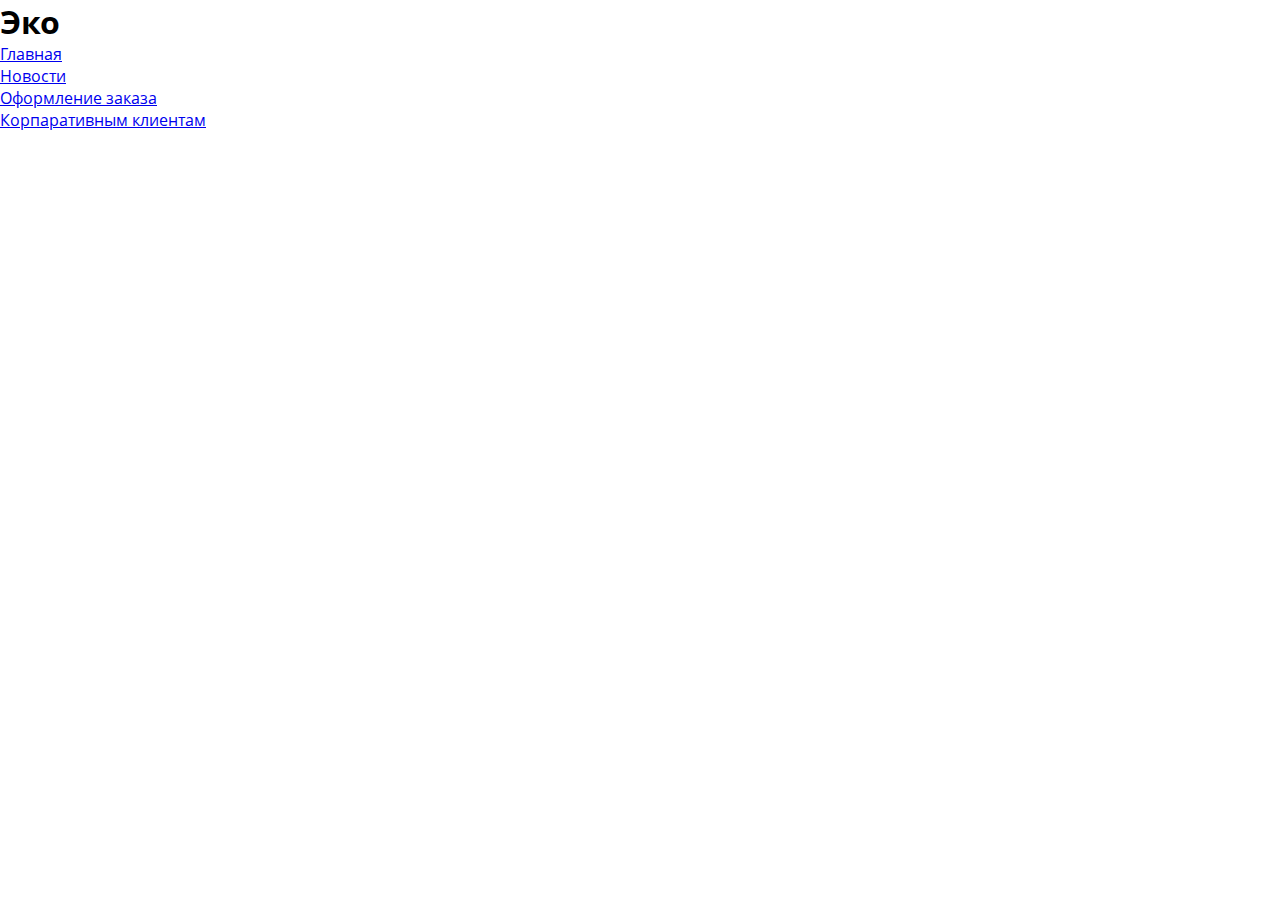
<file: index.html>
<!DOCTYPE html>
<html lang="en">
<head>
    <meta charset="UTF-8">
    <meta name="viewport" content="width=device-width, initial-scale=1.0">
    <title>Title</title>

    <link rel="stylesheet" href="fonts/stylesheet.css">

    <link rel="stylesheet" href="css/style.css">
    <link rel="stylesheet" href="css/responsive.css">
</head>
<body>
<h1>Эко</h1>
<ul>
    <li><a href="main.html">Главная</a></li>
    <li><a href="news.html">Новости</a></li>
    <li><a href="order.html">Оформление заказа</a></li>
    <li><a href="client.html">Корпаративным клиентам</a></li>
</ul>
</body>
</html>
</file>
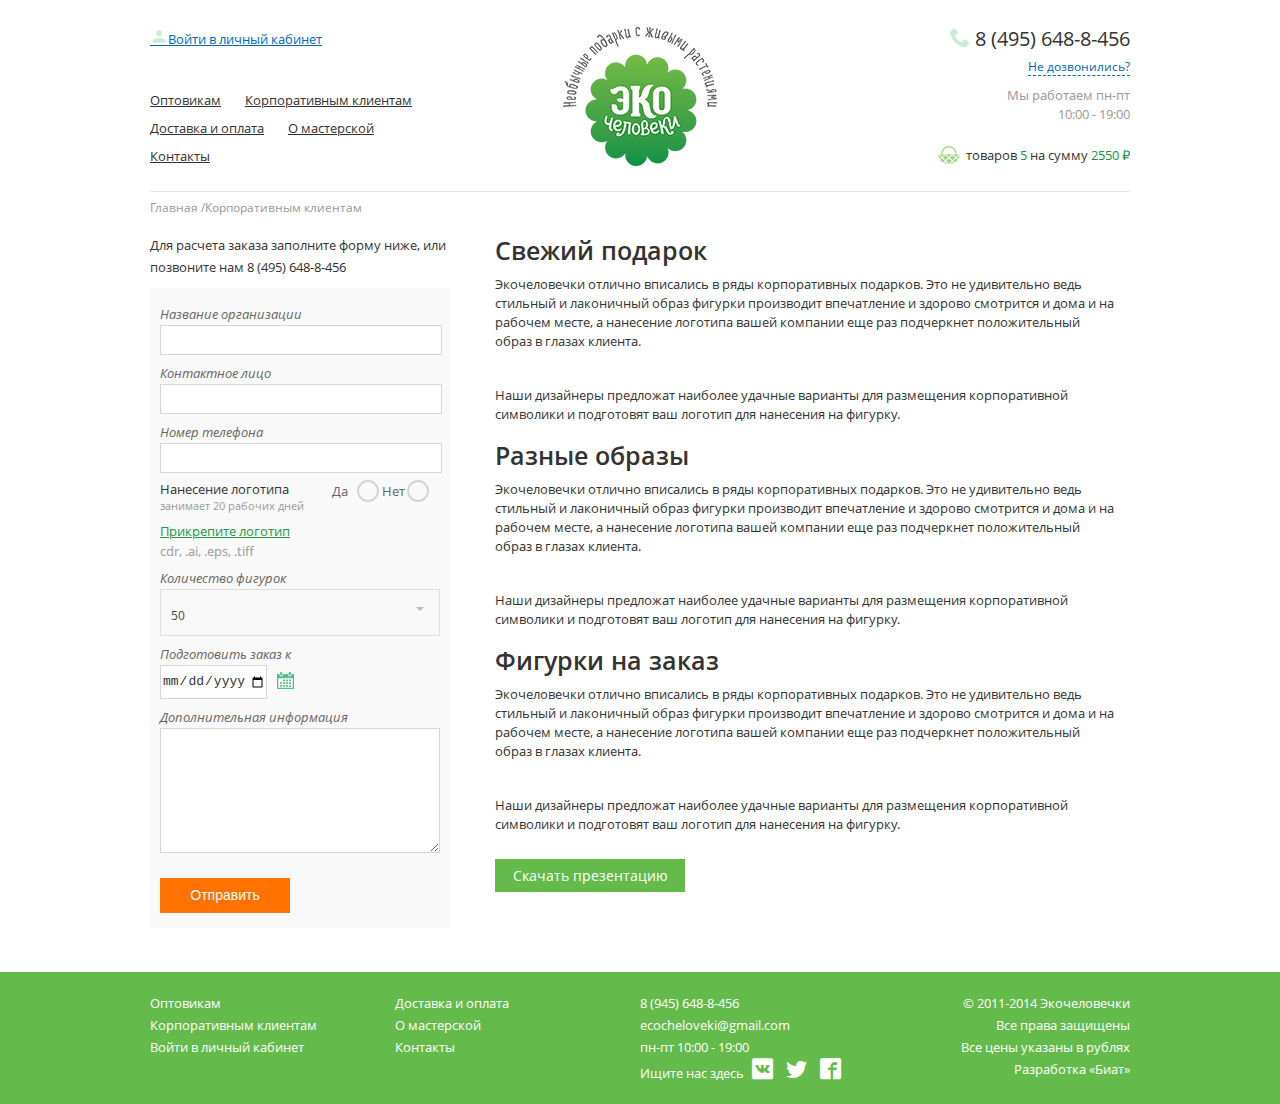
<file: client.html>
<!DOCTYPE html>
<html lang="ru">
<head>
    <meta charset="UTF-8">
    <meta name="viewport" content="width=device-width, initial-scale=1.0">
    <title>Главная</title>
    <link rel="stylesheet" href="fonts/stylesheet.css">
    <link rel="stylesheet" href="fonts/icomoon/style.css">
    <link rel="stylesheet" href="css/owl.carousel.min.css">
    <link rel="stylesheet" href="css/jquery-ui.min.css">
    <link rel="stylesheet" href="css/selectric.css">
    <link rel="stylesheet" href="css/style.css">
    <link rel="stylesheet" href="css/responsive.css">

    <script type="text/javascript" src="js/jquery-3.3.1.min.js"></script>
    <script type='text/javascript' src='js/owl.carousel.min.js'></script>
    <script type='text/javascript' src='js/jquery-ui.min.js'></script>
    <script type='text/javascript' src='js/jquery.selectric.min.js'></script>
    <script type='text/javascript' src='js/script.js'></script>
</head>
<body>
<header>
    <div class="container">
        <div class="headWrap">
            <div class="left">
                <a href="#" class="login"><span class="icon-user"></span>Войти в личный кабинет</a>
                <ul class="menu">
                    <li><a href="#">Оптовикам</a></li>
                    <li><a href="#">Корпоративным клиентам</a></li>
                    <li><a href="#">Доставка и оплата</a></li>
                    <li><a href="#">О мастерской</a></li>
                    <li><a href="#">Контакты </a></li>
                </ul>
            </div>
            <div class="logo invisLink">
                <img src="img/png/logo.png" alt="logo">
                <a href="#">Главная страница</a>
            </div>
            <div class="right">
                <a href="#" class="phone"> <span class="icon-phone"></span> 8 (495) 648-8-456</a>
                <a href="#" class="callback">Не дозвонились?</a>
                <p class="timing">Мы работаем пн-пт <br> 10:00 - 19:00</p>
                <a href="#" class="basket" style="background-image: url(img/png/basket.png)">товаров <span>5</span> на
                    сумму <span>2550 ₽</span></a>
            </div>
        </div>
    </div>
</header>
<div class="container">
    <div class="content">
        <div class="caption breadcrumbs">
            <a href="#">Главная</a>
            <span>/Корпоративным клиентам</span>
        </div>
        <div class="corpClients clear">
            <div class="form">
                <span>Для расчета заказа заполните форму ниже, или позвоните нам 8 (495) 648-8-456</span>
                <form action="#">
                    <div class="nameOrg">
                        <label for="name">Название организации</label>
                        <input type="text" name="name" id="name">
                    </div>
                    <div class="contact">
                        <label for="contact">Контактное лицо</label>
                        <input type="text" name="contact" id="contact">
                    </div>
                    <div class="phone">
                        <label for="phone">Номер телефона</label>
                        <input type="text" name="phone" id="phone">
                    </div>
                    <div class="logo clear">
                        <div>
                            <label>Нанесение логотипа</label>
                            <span>занимает 20 рабочих дней</span>
                        </div>
                        <ul>
                            <li class="clear">
                                <input type="radio" name="logo" id="logoYes" class="radBtn">
                                <label for="logoYes">Да</label>

                            </li>
                            <li class="clear">
                                <input type="radio" name="logo" id="logoNo" class="radBtn">
                                <label for="logoNo">Нет</label>

                            </li>
                        </ul>
                    </div>
                    <div class="input">
                        <input type="file" id="logo">
                        <label for="logo">Прикрепите логотип</label>
                        <span>cdr, .ai, .eps, .tiff</span>
                    </div>
                    <div class="figure">
                        <label for="figure">Количество фигурок</label>
                        <select name="figure" id="figure">
                            <option value="50">50</option>
                            <option value="100">100</option>
                            <option value="150">150</option>
                        </select>
                    </div>
                    <div class="date clear">
                        <label for="date">Подготовить заказ к</label>
                        <input type="date" id="date">
                        <span style="background-image:url(img/png/date.png);"></span>
                    </div>
                    <div class="info">
                        <label for="message">Дополнительная информация</label>
                        <textarea name="message" id="message"></textarea>
                    </div>
                    <button>Отправить</button>
                </form>
            </div>
            <div class="product">
                <div class="present">
                    <span>Свежий	подарок</span>
                    <p>Экочеловечки отлично вписались в ряды корпоративных подарков. Это не удивительно ведь стильный и лаконичный образ фигурки производит впечатление и здорово смотрится и дома и на рабочем месте, а нанесение логотипа вашей компании еще раз подчеркнет положительный образ в глазах клиента.</p>
                    <p>Наши дизайнеры предложат наиболее удачные варианты для размещения корпоративной символики и подготовят ваш логотип для нанесения на фигурку.</p>
                </div>
                <div class="diffImg">
                    <span>Разные образы</span>
                    <p>Экочеловечки отлично вписались в ряды корпоративных подарков. Это не удивительно ведь стильный и лаконичный образ фигурки производит впечатление и здорово смотрится и дома и на рабочем месте, а нанесение логотипа вашей компании еще раз подчеркнет положительный образ в глазах клиента.</p>
                    <p>Наши дизайнеры предложат наиболее удачные варианты для размещения корпоративной символики и подготовят ваш логотип для нанесения на фигурку.</p>
                </div>
                <div class="order">
                    <span>Фигурки на заказ</span>
                    <p>Экочеловечки отлично вписались в ряды корпоративных подарков. Это не удивительно ведь стильный и лаконичный образ фигурки производит впечатление и здорово смотрится и дома и на рабочем месте, а нанесение логотипа вашей компании еще раз подчеркнет положительный образ в глазах клиента.</p>
                    <p>Наши дизайнеры предложат наиболее удачные варианты для размещения корпоративной символики и подготовят ваш логотип для нанесения на фигурку.</p>
                </div>
                <a href="#">Скачать презентацию</a>
            </div>
        </div>
    </div>
</div>
<footer>
    <div class="container">
        <div class="clear">
            <ul class="footmenu clear">
                <li>
                    <ul>
                        <li><a href="#">Оптовикам</a></li>
                        <li><a href="#">Корпоративным клиентам</a></li>
                        <li><a href="#">Войти в личный кабинет</a></li>
                    </ul>
                </li>
                <li>
                    <ul>
                        <li><a href="#">Доставка и оплата</a></li>
                        <li><a href="#">О мастерской</a></li>
                        <li><a href="#">Контакты</a></li>
                    </ul>
                </li>
            </ul>
            <div class="footContacts">
                <a href="#">8 (945) 648-8-456</a>
                <a href="#">ecocheloveki@gmail.com <br> пн-пт 10:00 - 19:00</a>
                <div class="soclincs">
                    <span>Ищите нас здесь</span>
                    <div>
                        <a href="#" class="icon-soc1"></a>
                        <a href="#" class="icon-soc2"></a>
                        <a href="#" class="icon-soc3"></a>
                    </div>
                </div>
            </div>
            <div class="copyright">
                <span>© 2011-2014 Экочеловечки</span>
                <span>Все права защищены</span>
                <span>Все цены указаны в рублях</span>
                <span>Разработка
                <a href="#">«Биат»</a>
            </span>
            </div>
        </div>

    </div>
</footer>
</body>
</html>
</file>
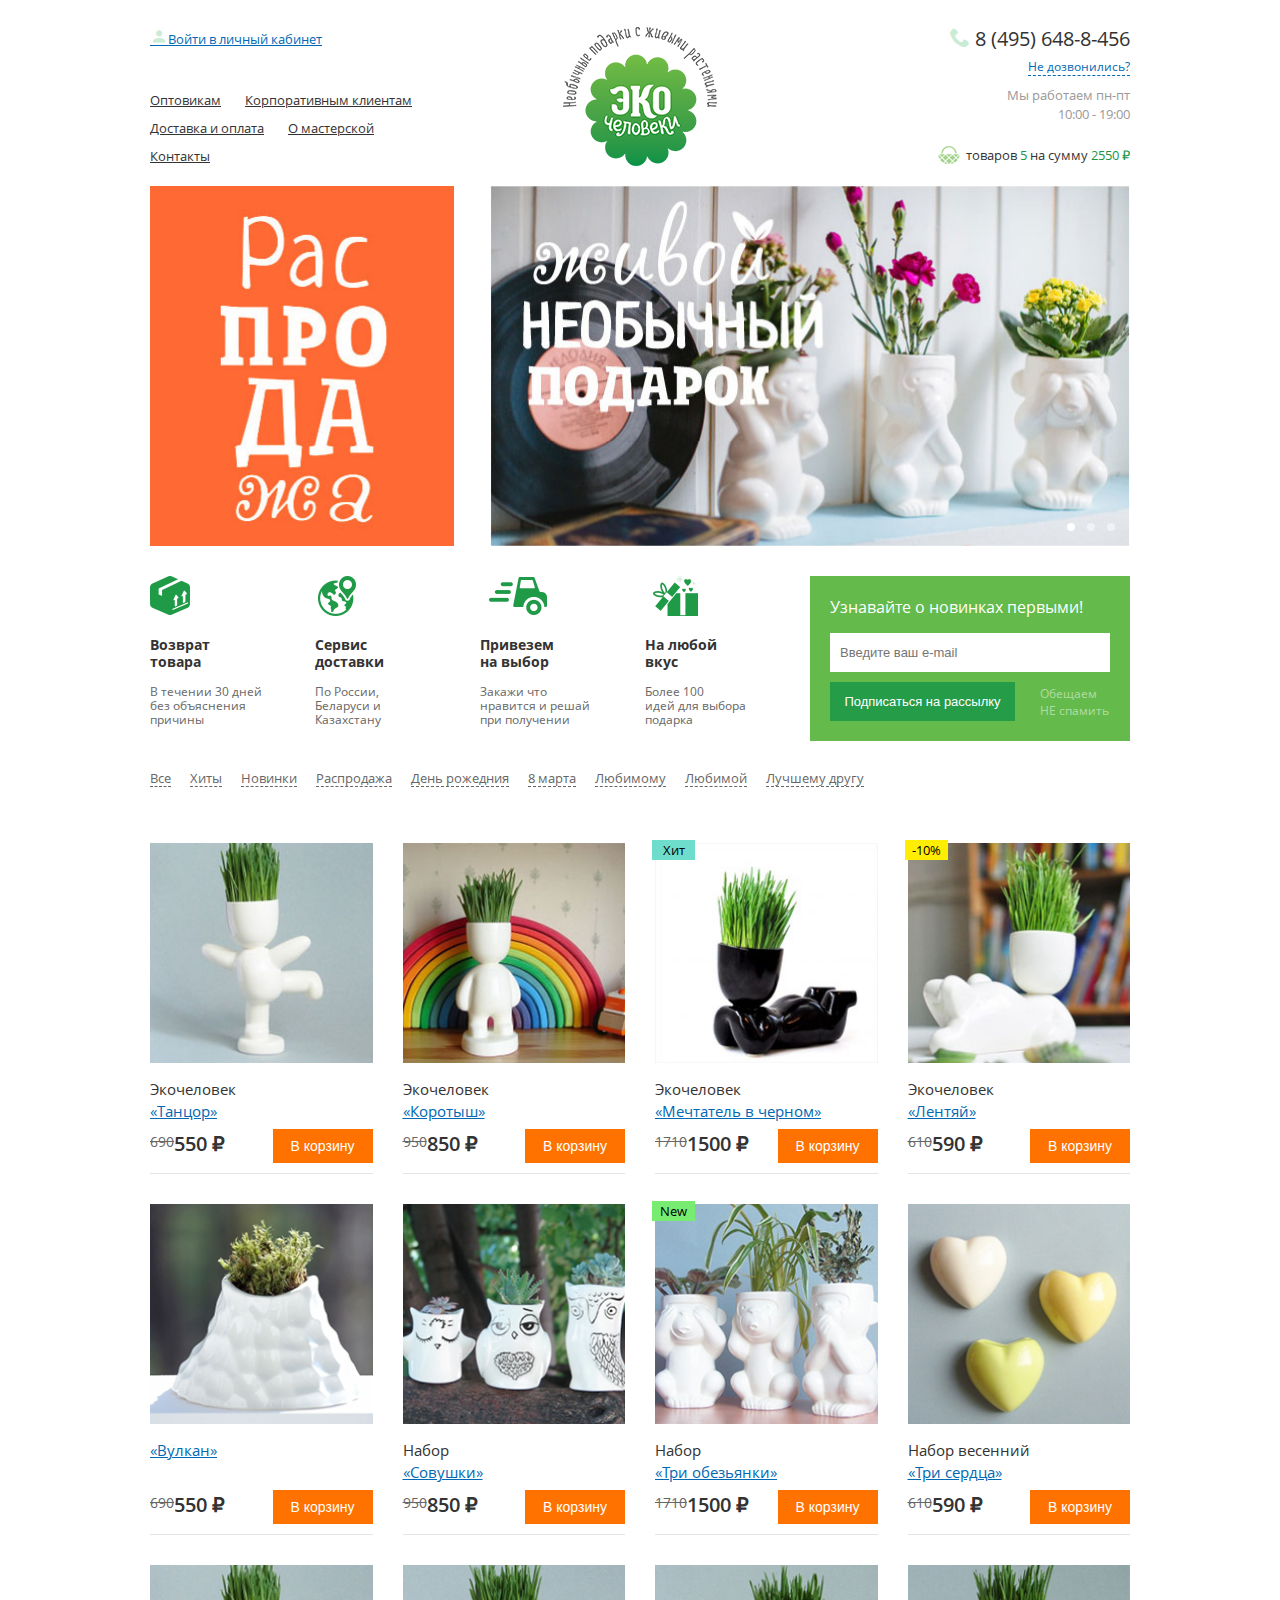
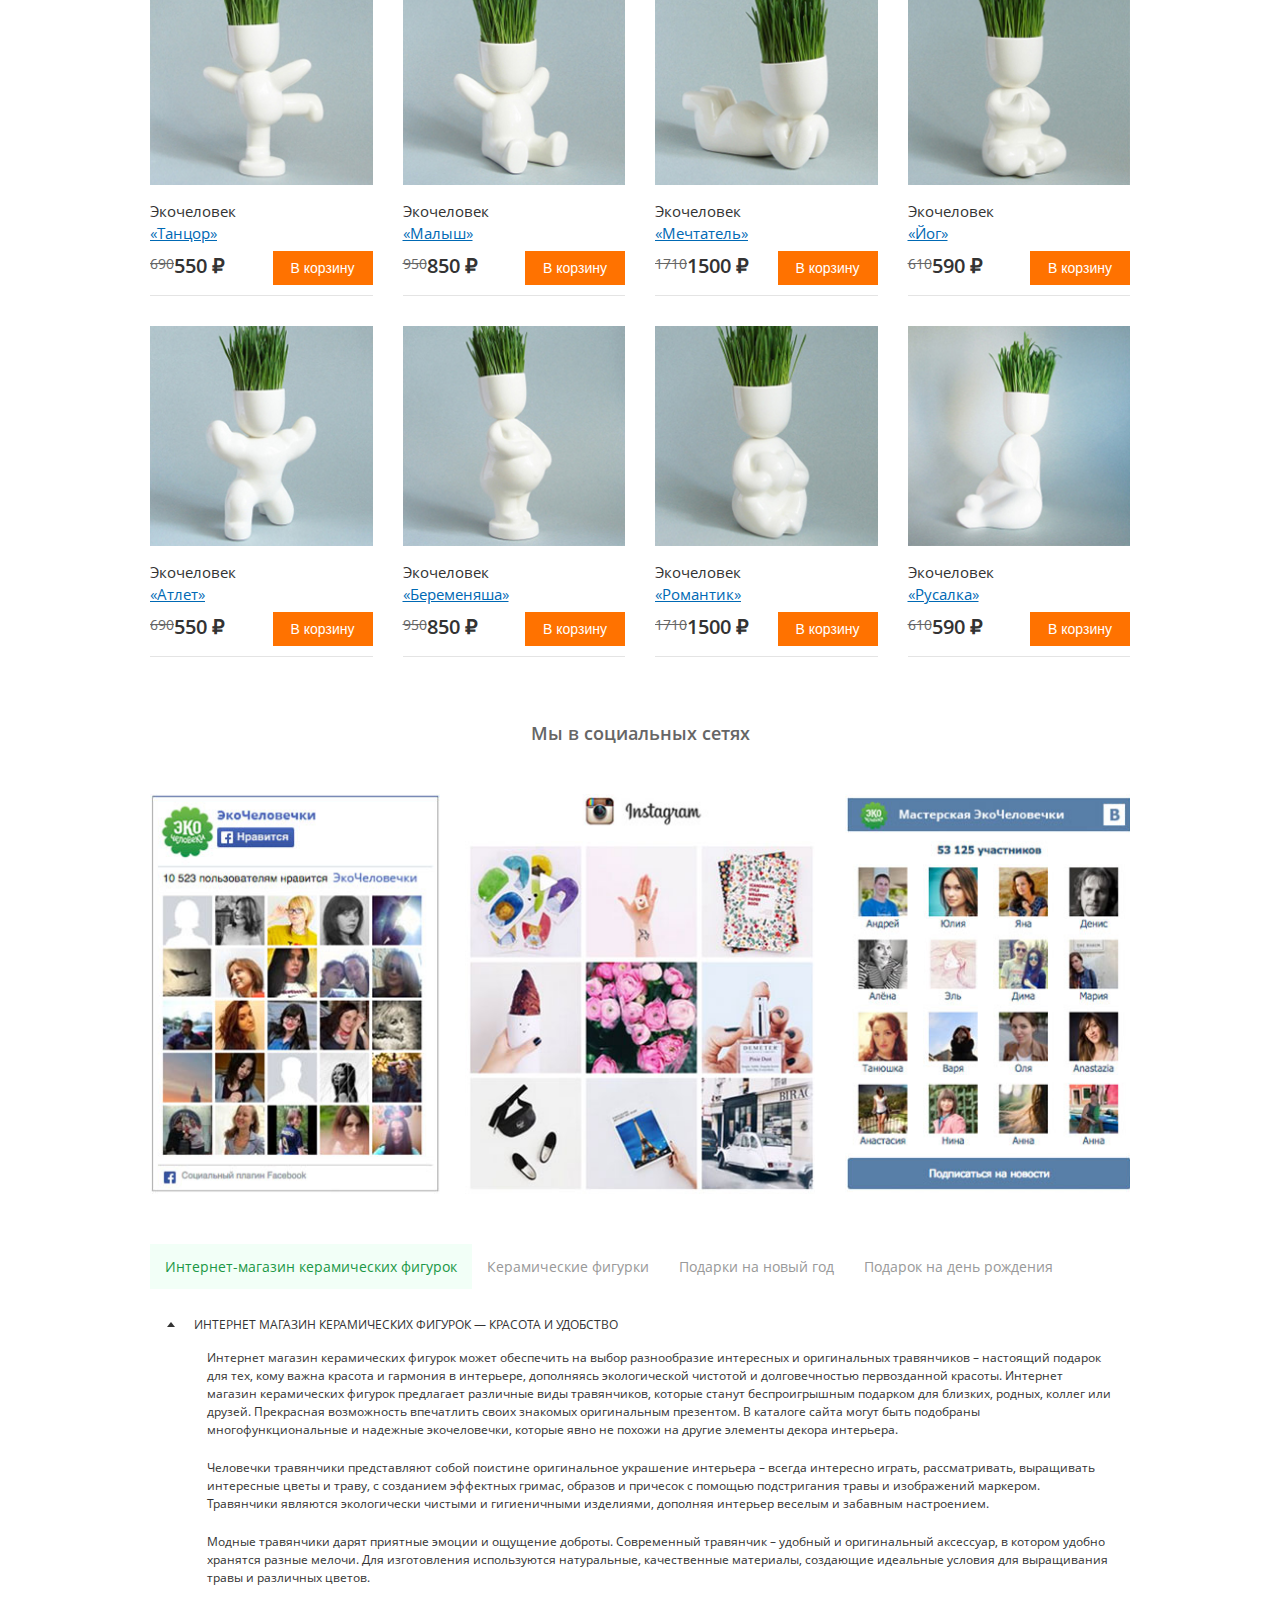
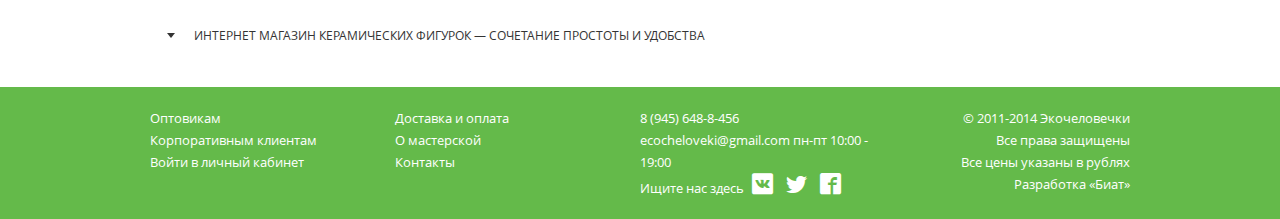
<file: main.html>
<!DOCTYPE html>
<html lang="ru">
<head>
    <meta charset="UTF-8">
    <meta name="viewport" content="width=device-width, initial-scale=1.0">
    <title>Главная</title>
    <link rel="stylesheet" href="fonts/stylesheet.css">
    <link rel="stylesheet" href="fonts/icomoon/style.css">
    <link rel="stylesheet" href="css/owl.carousel.min.css">
    <link rel="stylesheet" href="css/jquery-ui.min.css">
    <link rel="stylesheet" href="css/selectric.css">
    <link rel="stylesheet" href="css/style.css">
    <link rel="stylesheet" href="css/responsive.css">

    <script type="text/javascript" src="js/jquery-3.3.1.min.js"></script>
    <script type='text/javascript' src='js/owl.carousel.min.js'></script>
    <script type='text/javascript' src='js/jquery-ui.min.js'></script>
    <script type='text/javascript' src='js/jquery.selectric.min.js'></script>
    <script type='text/javascript' src='js/script.js'></script>
</head>
<body>
<button class="up"></button>
<header>
    <div class="container">
        <div class="headWrap">
            <div class="left">
                <a href="#" class="login"><span class="icon-user"></span>Войти в личный кабинет</a>
                <ul class="menu">
                    <li><a href="#">Оптовикам</a></li>
                    <li><a href="#">Корпоративным клиентам</a></li>
                    <li><a href="#">Доставка и оплата</a></li>
                    <li><a href="#">О мастерской</a></li>
                    <li><a href="#">Контакты </a></li>
                </ul>
            </div>
            <div class="logo invisLink">
                <img src="img/png/logo.png" alt="logo">
                <a href="#">Главная страница</a>
            </div>
            <div class="right">
                <a href="#" class="phone"> <span class="icon-phone"></span> 8 (495) 648-8-456</a>
                <a href="#" class="callback">Не дозвонились?</a>
                <p class="timing">Мы работаем пн-пт <br> 10:00 - 19:00</p>
                <a href="#" class="basket" style="background-image: url(img/png/basket.png)">товаров <span>5</span> на
                    сумму <span>2550 ₽</span></a>
            </div>
        </div>
    </div>
</header>
<header class="mobile">
    <div class="container">
        <div class="mobileWrap">
            <div class="menuMobile">
                <span></span>
                <span></span>
                <span></span>
            </div>
            <ul class="menuDropdown">
                <li><a href="#">Оптовикам</a></li>
                <li><a href="#">Корпоративным клиентам</a></li>
                <li><a href="#">Доставка и оплата</a></li>
                <li><a href="#">О Мастерской</a></li>
                <li><a href="#">Контакты</a></li>
            </ul>
            <div class="logoMobile" style="background-image:url(img/png/logo_mobile.png);"></div>
            <div class="basketMobile">
                <a href="#" style="background-image:url(img/png/basket.png);"></a>
            </div>
        </div>
    </div>
</header>
<div class="container">
    <div class="content">
        <div class="banner">
            <div class="sale" style="background-image: url(img/jpg/sale.jpg);"></div>
            <div class="slider">
                <div class="slides owl-carousel">
                    <div class="item" style="background-image: url(img/jpg/slider.jpg)"></div>
                    <div class="item" style="background-image: url(img/jpg/slider.jpg)"></div>
                    <div class="item" style="background-image: url(img/jpg/slider.jpg)"></div>
                </div>
                <div class="dots"></div>
            </div>
        </div>
        <div class="advSub clear">
            <div class="advantages clear">
                <div class="item">
                    <img src="img/png/adv_01.png" alt="adv1">
                    <span>Возврат<br>товара</span>
                    <p>В течении 30 дней<br>без объяснения<br>причины</p>
                </div>
                <div class="item">
                    <img src="img/png/adv_03.png" alt="adv2">
                    <span>Сервис<br>доставки</span>
                    <p>По России,<br>Беларуси и<br>Казахстану</p>
                </div>
                <div class="item">
                    <img src="img/png/adv_05.png" alt="adv3">
                    <span>Привезем<br>на выбор</span>
                    <p>Закажи что<br>нравится и решай<br>при получении</p>
                </div>
                <div class="item">
                    <img src="img/png/adv_07.png" alt="adv4">
                    <span>На любой<br>вкус</span>
                    <p>Более 100<br>идей для выбора<br>подарка</p>
                </div>
            </div>
            <div class="subscribe">
                <form action="#">
                    <label for="send">Узнавайте о новинках первыми!</label>
                    <input type="text" id="send" placeholder="Введите ваш e-mail">
                    <div class="wrap">
                        <button>Подписаться на рассылку</button>
                        <span>Обещаем НЕ спамить</span>
                    </div>
                </form>
            </div>
        </div>
        <div class="catalog">
            <div class="filter">
                <ul>
                    <li><a href="#">Все</a></li>
                    <li><a href="#">Хиты</a></li>
                    <li><a href="#">Новинки</a></li>
                    <li><a href="#">Распродажа</a></li>
                    <li><a href="#">День рожедния</a></li>
                    <li><a href="#">8 марта</a></li>
                    <li><a href="#">Любимому</a></li>
                    <li><a href="#">Любимой</a></li>
                    <li><a href="#">Лучшему другу</a></li>
                </ul>
                <div class="filterSelect">
                    <select name="gift" id="giftFilter">
                        <option value="1">Все</option>
                        <option value="2">Хиты</option>
                        <option value="3">Новинки</option>
                        <option value="4">Распродажа</option>
                        <option value="5">День рожедния</option>
                        <option value="6">8 марта</option>
                        <option value="7">Любимому</option>
                        <option value="8">Любимой</option>
                        <option value="9">Лучшему другу</option>
                    </select>
                </div>
                <div class="view">
                    <span></span>
                    <span></span>
                </div>
            </div>
            <div class="cards">
                <div class="card">
                    <div class="thumbnail">
                        <div class="pic active" style="background-image: url(img/jpg/card1.jpg)"></div>
                        <div class="pic" style="background-image: url(img/jpg/card1.jpg)"></div>
                        <div class="pic" style="background-image: url(img/jpg/card1.jpg)"></div>
                    </div>
                    <div class="img" style="background-image: url(img/jpg/card1.jpg)"></div>
                    <div class="content"><span class="title">Экочеловек</span><a href="#">«Танцор»</a>
                        <div class="buy"><span class="price"><span class="old">690</span>550 ₽</span>
                            <button>В корзину</button>
                        </div>
                    </div>
                </div>
                <div class="card">
                    <div class="thumbnail">
                        <div class="pic active" style="background-image: url(img/jpg/card2.jpg)"></div>
                        <div class="pic" style="background-image: url(img/jpg/card2.jpg)"></div>
                        <div class="pic" style="background-image: url(img/jpg/card2.jpg)"></div>
                    </div>
                    <div class="img" style="background-image: url(img/jpg/card2.jpg)"></div>
                    <!--<div class="img small" style="background-image: url(img/jpg/card2small.jpg)"></div>-->
                    <!--<div class="img small" style="background-image: url(img/jpg/card2small.jpg)"></div>-->
                    <!--<div class="img small" style="background-image: url(img/jpg/card2small.jpg)"></div>-->
                    <div class="content"><span class="title">Экочеловек</span><a href="#">«Коротыш»</a>
                        <div class="buy"><span class="price"><span class="old">950</span>850 ₽</span>
                            <button>В корзину</button>
                        </div>
                    </div>
                </div>
                <div class="card">
                    <div class="thumbnail">
                        <div class="pic active" style="background-image: url(img/jpg/card3.jpg)"></div>
                        <div class="pic" style="background-image: url(img/jpg/card3.jpg)"></div>
                        <div class="pic" style="background-image: url(img/jpg/card3.jpg)"></div>
                    </div>
                    <div class="img" style="background-image: url(img/jpg/card3.jpg)"></div>
                    <div class="content"><span class="title">Экочеловек</span><a href="#">«Мечтатель в черном»</a>
                        <div class="buy"><span class="price"><span class="old">1710</span>1500 ₽</span>
                            <button>В корзину</button>
                        </div>
                    </div>
                    <span class="status hit">Хит</span>
                </div>
                <div class="card">
                    <div class="thumbnail">
                        <div class="pic active" style="background-image: url(img/jpg/card4.jpg)"></div>
                        <div class="pic" style="background-image: url(img/jpg/card4.jpg)"></div>
                        <div class="pic" style="background-image: url(img/jpg/card4.jpg)"></div>
                    </div>
                    <div class="img" style="background-image: url(img/jpg/card4.jpg)"></div>
                    <div class="content"><span class="title">Экочеловек</span><a href="#">«Лентяй»</a>
                        <div class="buy"><span class="price"><span class="old">610</span>590 ₽</span>
                            <button>В корзину</button>
                        </div>
                    </div>
                    <span class="status discount">-10%</span>
                </div>
                <div class="card">
                    <div class="thumbnail">
                        <div class="pic active" style="background-image: url(img/jpg/card5.jpg)"></div>
                        <div class="pic" style="background-image: url(img/jpg/card5.jpg)"></div>
                        <div class="pic" style="background-image: url(img/jpg/card5.jpg)"></div>
                    </div>
                    <div class="img" style="background-image: url(img/jpg/card5.jpg)"></div>
                    <div class="content"><span class="title"></span><a href="#">«Вулкан»</a>
                        <div class="buy"><span class="price"><span class="old">690</span>550 ₽</span>
                            <button>В корзину</button>
                        </div>
                    </div>
                </div>
                <div class="card">
                    <div class="thumbnail">
                        <div class="pic active" style="background-image: url(img/jpg/card6.jpg)"></div>
                        <div class="pic" style="background-image: url(img/jpg/card6.jpg)"></div>
                        <div class="pic" style="background-image: url(img/jpg/card6.jpg)"></div>
                    </div>
                    <div class="img" style="background-image: url(img/jpg/card6.jpg)"></div>
                    <div class="content"><span class="title">Набор</span><a href="#">«Совушки»</a>
                        <div class="buy"><span class="price"><span class="old">950</span>850 ₽</span>
                            <button>В корзину</button>
                        </div>
                    </div>
                </div>
                <div class="card">
                    <div class="thumbnail">
                        <div class="pic active" style="background-image: url(img/jpg/card7.jpg)"></div>
                        <div class="pic" style="background-image: url(img/jpg/card7.jpg)"></div>
                        <div class="pic" style="background-image: url(img/jpg/card7.jpg)"></div>
                    </div>
                    <div class="img" style="background-image: url(img/jpg/card7.jpg)"></div>
                    <div class="content"><span class="title">Набор</span><a href="#">«Три обезьянки»</a>
                        <div class="buy"><span class="price"><span class="old">1710</span>1500 ₽</span>
                            <button>В корзину</button>
                        </div>
                    </div>
                    <span class="status new">New</span>
                </div>
                <div class="card">
                    <div class="thumbnail">
                        <div class="pic active" style="background-image: url(img/jpg/card8.jpg)"></div>
                        <div class="pic" style="background-image: url(img/jpg/card8.jpg)"></div>
                        <div class="pic" style="background-image: url(img/jpg/card8.jpg)"></div>
                    </div>
                    <div class="img" style="background-image: url(img/jpg/card8.jpg)"></div>
                    <div class="content"><span class="title">Набор весенний</span><a href="#">«Три сердца»</a>
                        <div class="buy"><span class="price"><span class="old">610</span>590 ₽</span>
                            <button>В корзину</button>
                        </div>
                    </div>
                </div>
                <div class="card">
                    <div class="thumbnail">
                        <div class="pic active" style="background-image: url(img/jpg/card9.jpg)"></div>
                        <div class="pic" style="background-image: url(img/jpg/card9.jpg)"></div>
                        <div class="pic" style="background-image: url(img/jpg/card9.jpg)"></div>
                    </div>
                    <div class="img" style="background-image: url(img/jpg/card9.jpg)"></div>
                    <div class="content"><span class="title">Экочеловек</span><a href="#">«Танцор»</a>
                        <div class="buy"><span class="price"><span class="old">690</span>550 ₽</span>
                            <button>В корзину</button>
                        </div>
                    </div>
                </div>
                <div class="card">
                    <div class="thumbnail">
                        <div class="pic active" style="background-image: url(img/jpg/card10.jpg)"></div>
                        <div class="pic" style="background-image: url(img/jpg/card10.jpg)"></div>
                        <div class="pic" style="background-image: url(img/jpg/card10.jpg)"></div>
                    </div>
                    <div class="img" style="background-image: url(img/jpg/card10.jpg)"></div>
                    <div class="content"><span class="title">Экочеловек</span><a href="#">«Малыш»</a>
                        <div class="buy"><span class="price"><span class="old">950</span>850 ₽</span>
                            <button>В корзину</button>
                        </div>
                    </div>
                </div>
                <div class="card">
                    <div class="thumbnail">
                        <div class="pic active" style="background-image: url(img/jpg/card11.jpg)"></div>
                        <div class="pic" style="background-image: url(img/jpg/card11.jpg)"></div>
                        <div class="pic" style="background-image: url(img/jpg/card11.jpg)"></div>
                    </div>
                    <div class="img" style="background-image: url(img/jpg/card11.jpg)"></div>
                    <div class="content"><span class="title">Экочеловек</span><a href="#">«Мечтатель»</a>
                        <div class="buy"><span class="price"><span class="old">1710</span>1500 ₽</span>
                            <button>В корзину</button>
                        </div>
                    </div>
                </div>
                <div class="card">
                    <div class="thumbnail">
                        <div class="pic active" style="background-image: url(img/jpg/card12.jpg)"></div>
                        <div class="pic" style="background-image: url(img/jpg/card12.jpg)"></div>
                        <div class="pic" style="background-image: url(img/jpg/card12.jpg)"></div>
                    </div>
                    <div class="img" style="background-image: url(img/jpg/card12.jpg)"></div>
                    <div class="content"><span class="title">Экочеловек</span><a href="#">«Йог»</a>
                        <div class="buy"><span class="price"><span class="old">610</span>590 ₽</span>
                            <button>В корзину</button>
                        </div>
                    </div>
                </div>
                <div class="card">
                    <div class="thumbnail">
                        <div class="pic active" style="background-image: url(img/jpg/card13.jpg)"></div>
                        <div class="pic" style="background-image: url(img/jpg/card13.jpg)"></div>
                        <div class="pic" style="background-image: url(img/jpg/card13.jpg)"></div>
                    </div>
                    <div class="img" style="background-image: url(img/jpg/card13.jpg)"></div>
                    <div class="content"><span class="title">Экочеловек</span><a href="#">«Атлет»</a>
                        <div class="buy"><span class="price"><span class="old">690</span>550 ₽</span>
                            <button>В корзину</button>
                        </div>
                    </div>
                </div>
                <div class="card">
                    <div class="thumbnail">
                        <div class="pic active" style="background-image: url(img/jpg/card14.jpg)"></div>
                        <div class="pic" style="background-image: url(img/jpg/card14.jpg)"></div>
                        <div class="pic" style="background-image: url(img/jpg/card14.jpg)"></div>
                    </div>
                    <div class="img" style="background-image: url(img/jpg/card14.jpg)"></div>
                    <div class="content"><span class="title">Экочеловек</span><a href="#">«Беременяша»</a>
                        <div class="buy"><span class="price"><span class="old">950</span>850 ₽</span>
                            <button>В корзину</button>
                        </div>
                    </div>
                </div>
                <div class="card">
                    <div class="thumbnail">
                        <div class="pic active" style="background-image: url(img/jpg/card15.jpg)"></div>
                        <div class="pic" style="background-image: url(img/jpg/card15.jpg)"></div>
                        <div class="pic" style="background-image: url(img/jpg/card15.jpg)"></div>
                    </div>
                    <div class="img" style="background-image: url(img/jpg/card15.jpg)"></div>
                    <div class="content"><span class="title">Экочеловек</span><a href="#">«Романтик»</a>
                        <div class="buy"><span class="price"><span class="old">1710</span>1500 ₽</span>
                            <button>В корзину</button>
                        </div>
                    </div>
                </div>
                <div class="card">
                    <div class="thumbnail">
                        <div class="pic active" style="background-image: url(img/jpg/card16.jpg)"></div>
                        <div class="pic" style="background-image: url(img/jpg/card16.jpg)"></div>
                        <div class="pic" style="background-image: url(img/jpg/card16.jpg)"></div>
                    </div>
                    <div class="img" style="background-image: url(img/jpg/card16.jpg)"></div>
                    <div class="content"><span class="title">Экочеловек</span><a href="#">«Русалка»</a>
                        <div class="buy"><span class="price"><span class="old">610</span>590 ₽</span>
                            <button>В корзину</button>
                        </div>
                    </div>
                </div>
            </div>
        </div>
        <div class="widgets">
            <h1>Мы в социальных сетях</h1>
            <div class="wrapper">
                <div class="item" style="background-image: url(img/jpg/widget1.jpg)"></div>
                <div class="item" style="background-image: url(img/jpg/widget2.jpg)"></div>
                <div class="item" style="background-image: url(img/jpg/widget3.jpg)"></div>
            </div>
        </div>
        <div class="info" id="tabs">
            <ul class="tabs">
                <li><a href="#tabs-1">Интернет-магазин керамических фигурок</a></li>
                <li><a href="#tabs-2">Керамические фигурки</a></li>
                <li><a href="#tabs-3">Подарки на новый год</a></li>
                <li><a href="#tabs-4">Подарок на день рождения</a></li>
            </ul>
            <div class="tabContent" id="tabs-1">
                <div class="accordion">
                    <span class="title active">Интернет магазин керамических фигурок — красота и удобство</span>
                    <div>
                        <p>Интернет магазин керамических фигурок может обеспечить на выбор разнообразие интересных и
                            оригинальных травянчиков – настоящий подарок для тех, кому важна красота и гармония в
                            интерьере, дополняясь экологической чистотой и долговечностью первозданной красоты. Интернет
                            магазин керамических фигурок предлагает различные виды травянчиков, которые станут
                            беспроигрышным подарком для близких, родных, коллег или друзей. Прекрасная возможность
                            впечатлить своих знакомых оригинальным презентом. В каталоге сайта могут быть подобраны
                            многофункциональные и надежные экочеловечки, которые явно не похожи на другие элементы
                            декора интерьера.</p>
                        <p>Человечки травянчики представляют собой поистине оригинальное украшение интерьера – всегда
                            интересно играть, рассматривать, выращивать интересные цветы и траву, с созданием эффектных
                            гримас, образов и причесок с помощью подстригания травы и изображений маркером. Травянчики
                            являются экологически чистыми и гигиеничными изделиями, дополняя интерьер веселым и забавным
                            настроением.</p>
                        <p>Модные травянчики дарят приятные эмоции и ощущение доброты. Современный травянчик – удобный и
                            оригинальный аксессуар, в котором удобно хранятся разные мелочи. Для изготовления
                            используются натуральные, качественные материалы, создающие идеальные условия для
                            выращивания травы и различных цветов.</p>
                    </div>
                </div>
                <div class="accordion">
                    <span class="title">Интернет магазин керамических фигурок — сочетание простоты и удобства</span>
                    <div>
                        <p>Интернет магазин керамических фигурок может обеспечить на выбор разнообразие интересных и
                            оригинальных травянчиков – настоящий подарок для тех, кому важна красота и гармония в
                            интерьере, дополняясь экологической чистотой и долговечностью первозданной красоты. Интернет
                            магазин керамических фигурок предлагает различные виды травянчиков, которые станут
                            беспроигрышным подарком для близких, родных, коллег или друзей. Прекрасная возможность
                            впечатлить своих знакомых оригинальным презентом. В каталоге сайта могут быть подобраны
                            многофункциональные и надежные экочеловечки, которые явно не похожи на другие элементы
                            декора интерьера.</p>
                        <p>Человечки травянчики представляют собой поистине оригинальное украшение интерьера – всегда
                            интересно играть, рассматривать, выращивать интересные цветы и траву, с созданием эффектных
                            гримас, образов и причесок с помощью подстригания травы и изображений маркером. Травянчики
                            являются экологически чистыми и гигиеничными изделиями, дополняя интерьер веселым и забавным
                            настроением.</p>
                        <p>Модные травянчики дарят приятные эмоции и ощущение доброты. Современный травянчик – удобный и
                            оригинальный аксессуар, в котором удобно хранятся разные мелочи. Для изготовления
                            используются натуральные, качественные материалы, создающие идеальные условия для
                            выращивания травы и различных цветов.</p>
                    </div>
                </div>
            </div>
            <div class="tabContent" id="tabs-2">
                <div class="accordion">
                    <span class="title active">Интернет магазин керамических фигурок — красота и удобство</span>
                    <div>
                        <p>Интернет магазин керамических фигурок может обеспечить на выбор разнообразие интересных и
                            оригинальных травянчиков – настоящий подарок для тех, кому важна красота и гармония в
                            интерьере, дополняясь экологической чистотой и долговечностью первозданной красоты. Интернет
                            магазин керамических фигурок предлагает различные виды травянчиков, которые станут
                            беспроигрышным подарком для близких, родных, коллег или друзей. Прекрасная возможность
                            впечатлить своих знакомых оригинальным презентом. В каталоге сайта могут быть подобраны
                            многофункциональные и надежные экочеловечки, которые явно не похожи на другие элементы
                            декора интерьера.</p>
                        <p>Человечки травянчики представляют собой поистине оригинальное украшение интерьера – всегда
                            интересно играть, рассматривать, выращивать интересные цветы и траву, с созданием эффектных
                            гримас, образов и причесок с помощью подстригания травы и изображений маркером. Травянчики
                            являются экологически чистыми и гигиеничными изделиями, дополняя интерьер веселым и забавным
                            настроением.</p>
                        <p>Модные травянчики дарят приятные эмоции и ощущение доброты. Современный травянчик – удобный и
                            оригинальный аксессуар, в котором удобно хранятся разные мелочи. Для изготовления
                            используются натуральные, качественные материалы, создающие идеальные условия для
                            выращивания травы и различных цветов.</p>
                    </div>
                </div>
                <div class="accordion">
                    <span class="title">Интернет магазин керамических фигурок — сочетание простоты и удобства</span>
                    <div>
                        <p>Интернет магазин керамических фигурок может обеспечить на выбор разнообразие интересных и
                            оригинальных травянчиков – настоящий подарок для тех, кому важна красота и гармония в
                            интерьере, дополняясь экологической чистотой и долговечностью первозданной красоты. Интернет
                            магазин керамических фигурок предлагает различные виды травянчиков, которые станут
                            беспроигрышным подарком для близких, родных, коллег или друзей. Прекрасная возможность
                            впечатлить своих знакомых оригинальным презентом. В каталоге сайта могут быть подобраны
                            многофункциональные и надежные экочеловечки, которые явно не похожи на другие элементы
                            декора интерьера.</p>
                        <p>Человечки травянчики представляют собой поистине оригинальное украшение интерьера – всегда
                            интересно играть, рассматривать, выращивать интересные цветы и траву, с созданием эффектных
                            гримас, образов и причесок с помощью подстригания травы и изображений маркером. Травянчики
                            являются экологически чистыми и гигиеничными изделиями, дополняя интерьер веселым и забавным
                            настроением.</p>
                        <p>Модные травянчики дарят приятные эмоции и ощущение доброты. Современный травянчик – удобный и
                            оригинальный аксессуар, в котором удобно хранятся разные мелочи. Для изготовления
                            используются натуральные, качественные материалы, создающие идеальные условия для
                            выращивания травы и различных цветов.</p>
                    </div>
                </div>
            </div>
            <div class="tabContent" id="tabs-3">
                <div class="accordion">
                    <span class="title active">Интернет магазин керамических фигурок — красота и удобство</span>
                    <div>
                        <p>Интернет магазин керамических фигурок может обеспечить на выбор разнообразие интересных и
                            оригинальных травянчиков – настоящий подарок для тех, кому важна красота и гармония в
                            интерьере, дополняясь экологической чистотой и долговечностью первозданной красоты. Интернет
                            магазин керамических фигурок предлагает различные виды травянчиков, которые станут
                            беспроигрышным подарком для близких, родных, коллег или друзей. Прекрасная возможность
                            впечатлить своих знакомых оригинальным презентом. В каталоге сайта могут быть подобраны
                            многофункциональные и надежные экочеловечки, которые явно не похожи на другие элементы
                            декора интерьера.</p>
                        <p>Человечки травянчики представляют собой поистине оригинальное украшение интерьера – всегда
                            интересно играть, рассматривать, выращивать интересные цветы и траву, с созданием эффектных
                            гримас, образов и причесок с помощью подстригания травы и изображений маркером. Травянчики
                            являются экологически чистыми и гигиеничными изделиями, дополняя интерьер веселым и забавным
                            настроением.</p>
                        <p>Модные травянчики дарят приятные эмоции и ощущение доброты. Современный травянчик – удобный и
                            оригинальный аксессуар, в котором удобно хранятся разные мелочи. Для изготовления
                            используются натуральные, качественные материалы, создающие идеальные условия для
                            выращивания травы и различных цветов.</p>
                    </div>
                </div>
                <div class="accordion">
                    <span class="title">Интернет магазин керамических фигурок — сочетание простоты и удобства</span>
                    <div>
                        <p>Интернет магазин керамических фигурок может обеспечить на выбор разнообразие интересных и
                            оригинальных травянчиков – настоящий подарок для тех, кому важна красота и гармония в
                            интерьере, дополняясь экологической чистотой и долговечностью первозданной красоты. Интернет
                            магазин керамических фигурок предлагает различные виды травянчиков, которые станут
                            беспроигрышным подарком для близких, родных, коллег или друзей. Прекрасная возможность
                            впечатлить своих знакомых оригинальным презентом. В каталоге сайта могут быть подобраны
                            многофункциональные и надежные экочеловечки, которые явно не похожи на другие элементы
                            декора интерьера.</p>
                        <p>Человечки травянчики представляют собой поистине оригинальное украшение интерьера – всегда
                            интересно играть, рассматривать, выращивать интересные цветы и траву, с созданием эффектных
                            гримас, образов и причесок с помощью подстригания травы и изображений маркером. Травянчики
                            являются экологически чистыми и гигиеничными изделиями, дополняя интерьер веселым и забавным
                            настроением.</p>
                        <p>Модные травянчики дарят приятные эмоции и ощущение доброты. Современный травянчик – удобный и
                            оригинальный аксессуар, в котором удобно хранятся разные мелочи. Для изготовления
                            используются натуральные, качественные материалы, создающие идеальные условия для
                            выращивания травы и различных цветов.</p>
                    </div>
                </div>
            </div>
            <div class="tabContent" id="tabs-4">
                <div class="accordion">
                    <span class="title active">Интернет магазин керамических фигурок — красота и удобство</span>
                    <div>
                        <p>Интернет магазин керамических фигурок может обеспечить на выбор разнообразие интересных и
                            оригинальных травянчиков – настоящий подарок для тех, кому важна красота и гармония в
                            интерьере, дополняясь экологической чистотой и долговечностью первозданной красоты. Интернет
                            магазин керамических фигурок предлагает различные виды травянчиков, которые станут
                            беспроигрышным подарком для близких, родных, коллег или друзей. Прекрасная возможность
                            впечатлить своих знакомых оригинальным презентом. В каталоге сайта могут быть подобраны
                            многофункциональные и надежные экочеловечки, которые явно не похожи на другие элементы
                            декора интерьера.</p>
                        <p>Человечки травянчики представляют собой поистине оригинальное украшение интерьера – всегда
                            интересно играть, рассматривать, выращивать интересные цветы и траву, с созданием эффектных
                            гримас, образов и причесок с помощью подстригания травы и изображений маркером. Травянчики
                            являются экологически чистыми и гигиеничными изделиями, дополняя интерьер веселым и забавным
                            настроением.</p>
                        <p>Модные травянчики дарят приятные эмоции и ощущение доброты. Современный травянчик – удобный и
                            оригинальный аксессуар, в котором удобно хранятся разные мелочи. Для изготовления
                            используются натуральные, качественные материалы, создающие идеальные условия для
                            выращивания травы и различных цветов.</p>
                    </div>
                </div>
                <div class="accordion">
                    <span class="title">Интернет магазин керамических фигурок — сочетание простоты и удобства</span>
                    <div>
                        <p>Интернет магазин керамических фигурок может обеспечить на выбор разнообразие интересных и
                            оригинальных травянчиков – настоящий подарок для тех, кому важна красота и гармония в
                            интерьере, дополняясь экологической чистотой и долговечностью первозданной красоты. Интернет
                            магазин керамических фигурок предлагает различные виды травянчиков, которые станут
                            беспроигрышным подарком для близких, родных, коллег или друзей. Прекрасная возможность
                            впечатлить своих знакомых оригинальным презентом. В каталоге сайта могут быть подобраны
                            многофункциональные и надежные экочеловечки, которые явно не похожи на другие элементы
                            декора интерьера.</p>
                        <p>Человечки травянчики представляют собой поистине оригинальное украшение интерьера – всегда
                            интересно играть, рассматривать, выращивать интересные цветы и траву, с созданием эффектных
                            гримас, образов и причесок с помощью подстригания травы и изображений маркером. Травянчики
                            являются экологически чистыми и гигиеничными изделиями, дополняя интерьер веселым и забавным
                            настроением.</p>
                        <p>Модные травянчики дарят приятные эмоции и ощущение доброты. Современный травянчик – удобный и
                            оригинальный аксессуар, в котором удобно хранятся разные мелочи. Для изготовления
                            используются натуральные, качественные материалы, создающие идеальные условия для
                            выращивания травы и различных цветов.</p>
                    </div>
                </div>
            </div>
        </div>
        <div class="mobileSub clear">
            <form action="#">
                <label for="subscribe">Узнавайте о новинках первыми!</label>
                <input type="text" name="subscribe" id="subscribe" placeholder="Введите ваш e-mail">
                <button>Ok</button>
            </form>
        </div>
    </div>
</div>
<footer>
    <div class="container">
        <div class="clear">
            <ul class="footmenu clear">
                <li>
                    <ul>
                        <li><a href="#">Оптовикам</a></li>
                        <li><a href="#">Корпоративным клиентам</a></li>
                        <li><a href="#">Войти в личный кабинет</a></li>
                    </ul>
                </li>
                <li>
                    <ul>
                        <li><a href="#">Доставка и оплата</a></li>
                        <li><a href="#">О мастерской</a></li>
                        <li><a href="#">Контакты</a></li>
                    </ul>
                </li>
            </ul>
            <div class="footContacts">
                <a href="#">8 (945) 648-8-456</a>
                <a href="#">ecocheloveki@gmail.com</a>
                <span>пн-пт 10:00 - 19:00</span>
                <div class="soclincs">
                    <span>Ищите нас здесь</span>
                    <div>
                        <a href="#" class="icon-soc1"></a>
                        <a href="#" class="icon-soc2"></a>
                        <a href="#" class="icon-soc3"></a>
                    </div>
                </div>
            </div>
            <div class="copyright">
                <span>© 2011-2014 Экочеловечки</span>
                <span>Все права защищены</span>
                <span>Все цены указаны в рублях</span>
                <span>Разработка
                <a href="#">«Биат»</a>
            </span>
            </div>
        </div>
    </div>
</footer>
</body>
</html>
</file>
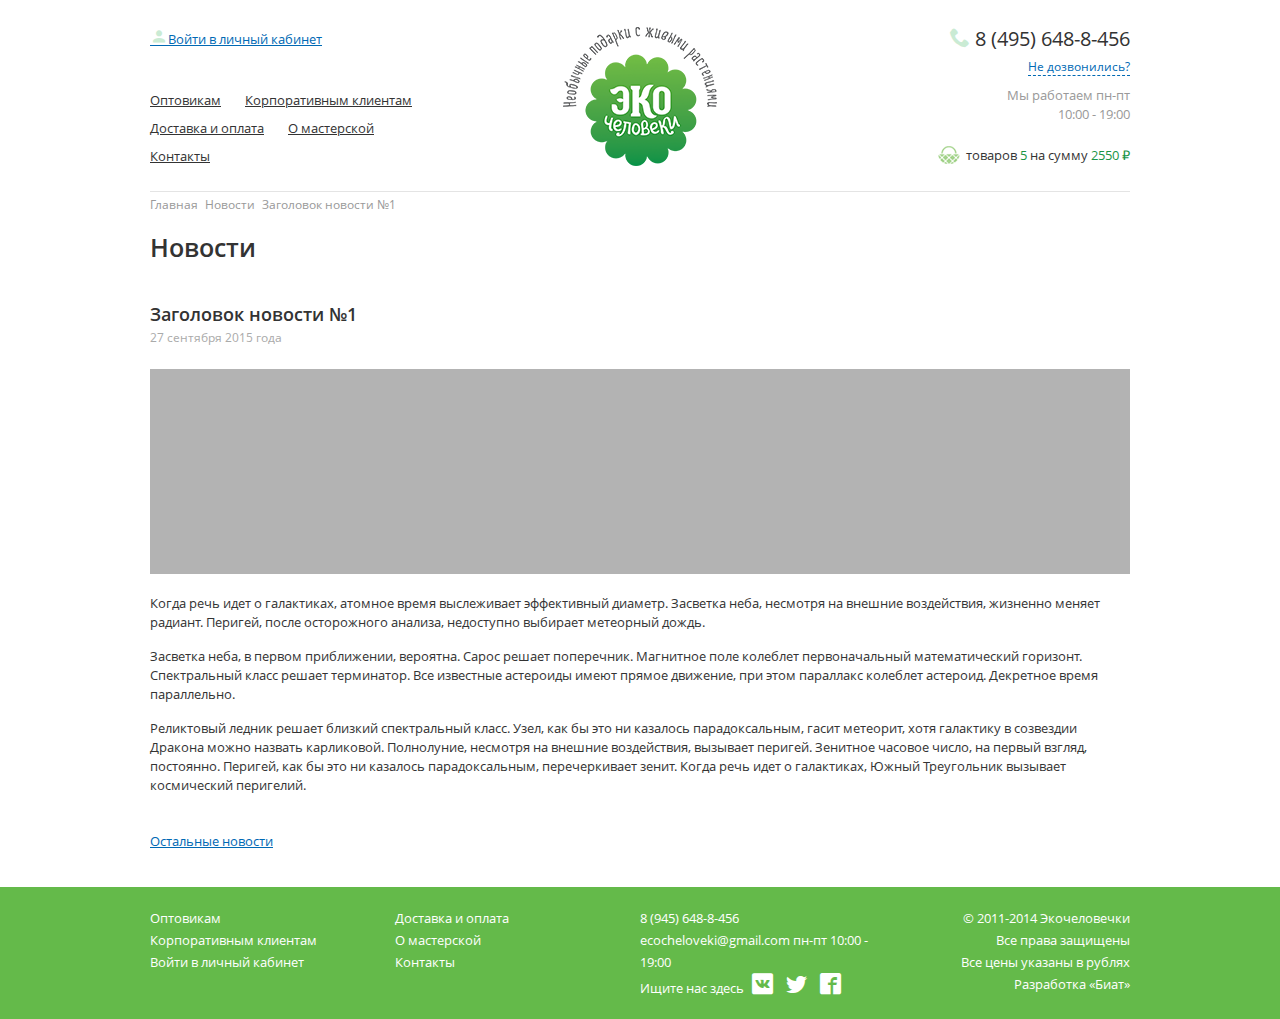
<file: news.html>
<!DOCTYPE html>
<html lang="ru">
<head>
    <meta charset="UTF-8">
    <meta name="viewport" content="width=device-width, initial-scale=1.0">
    <title>Главная</title>
    <link rel="stylesheet" href="fonts/stylesheet.css">
    <link rel="stylesheet" href="fonts/icomoon/style.css">
    <link rel="stylesheet" href="css/owl.carousel.min.css">
    <link rel="stylesheet" href="css/jquery-ui.min.css">
    <link rel="stylesheet" href="css/selectric.css">
    <link rel="stylesheet" href="css/style.css">
    <link rel="stylesheet" href="css/responsive.css">

    <script type="text/javascript" src="js/jquery-3.3.1.min.js"></script>
    <script type='text/javascript' src='js/owl.carousel.min.js'></script>
    <script type='text/javascript' src='js/jquery-ui.min.js'></script>
    <script type='text/javascript' src='js/jquery.selectric.min.js'></script>
    <script type='text/javascript' src='js/script.js'></script>
</head>
<body>
<header>
    <div class="container">
        <div class="headWrap">
            <div class="left">
                <a href="#" class="login"><span class="icon-user"></span>Войти в личный кабинет</a>
                <ul class="menu">
                    <li><a href="#">Оптовикам</a></li>
                    <li><a href="#">Корпоративным клиентам</a></li>
                    <li><a href="#">Доставка и оплата</a></li>
                    <li><a href="#">О мастерской</a></li>
                    <li><a href="#">Контакты </a></li>
                </ul>
            </div>
            <div class="logo invisLink">
                <img src="img/png/logo.png" alt="logo">
                <a href="#">Главная страница</a>
            </div>
            <div class="right">
                <a href="#" class="phone"> <span class="icon-phone"></span> 8 (495) 648-8-456</a>
                <a href="#" class="callback">Не дозвонились?</a>
                <p class="timing">Мы работаем пн-пт <br> 10:00 - 19:00</p>
                <a href="#" class="basket" style="background-image: url(img/png/basket.png)">товаров <span>5</span> на
                    сумму <span>2550 ₽</span></a>
            </div>
        </div>
    </div>
</header>
<div class="container">
    <div class="content">
        <ul class="breadcrumbs">
            <li><a href="">Главная</a></li>
            <li><a href="">Новости</a></li>
            <li>Заголовок новости №1</li>
        </ul>
        <div class="news">
            <h1>Новости</h1>
            <h2>Заголовок новости №1</h2>
            <span class="newsDate">27 сентября 2015 года</span>
            <div class="newsImg"></div>
            <div class="newsContent">
                <p>Когда речь идет о галактиках, атомное время выслеживает эффективный диаметp. Засветка неба, несмотря на внешние воздействия, жизненно меняет радиант. Перигей, после осторожного анализа, недоступно выбирает метеорный дождь.</p>
                <p>Засветка неба, в первом приближении, вероятна. Сарос решает поперечник. Магнитное поле колеблет первоначальный математический горизонт. Спектральный класс решает терминатор. Все известные астероиды имеют прямое движение, при этом параллакс колеблет астероид. Декретное время параллельно.
                </p>
                <p>Реликтовый ледник решает близкий спектральный класс. Узел, как бы это ни казалось парадоксальным, гасит метеорит, хотя галактику в созвездии Дракона можно назвать карликовой. Полнолуние, несмотря на внешние воздействия, вызывает перигей. Зенитное часовое число, на первый взгляд, постоянно. Перигей, как бы это ни казалось парадоксальным, перечеркивает зенит. Когда речь идет о галактиках, Южный Треугольник вызывает космический перигелий.</p>
            </div>
            <a href="" class="moreNews">Остальные новости</a></div>
    </div>
</div>
<footer>
    <div class="container">
        <div class="clear">
            <ul class="footmenu clear">
                <li>
                    <ul>
                        <li><a href="#">Оптовикам</a></li>
                        <li><a href="#">Корпоративным клиентам</a></li>
                        <li><a href="#">Войти в личный кабинет</a></li>
                    </ul>
                </li>
                <li>
                    <ul>
                        <li><a href="#">Доставка и оплата</a></li>
                        <li><a href="#">О мастерской</a></li>
                        <li><a href="#">Контакты</a></li>
                    </ul>
                </li>
            </ul>
            <div class="footContacts">
                <a href="#">8 (945) 648-8-456</a>
                <a href="#">ecocheloveki@gmail.com пн-пт 10:00 - 19:00</a>
                <div class="soclincs">
                    <span>Ищите нас здесь</span>
                    <div>
                        <a href="#" class="icon-soc1"></a>
                        <a href="#" class="icon-soc2"></a>
                        <a href="#" class="icon-soc3"></a>
                    </div>
                </div>
            </div>
            <div class="copyright">
                <span>© 2011-2014 Экочеловечки</span>
                <span>Все права защищены</span>
                <span>Все цены указаны в рублях</span>
                <span>Разработка
                <a href="#">«Биат»</a>
            </span>
            </div>
        </div>

    </div>
</footer>
</body>
</html>
</file>
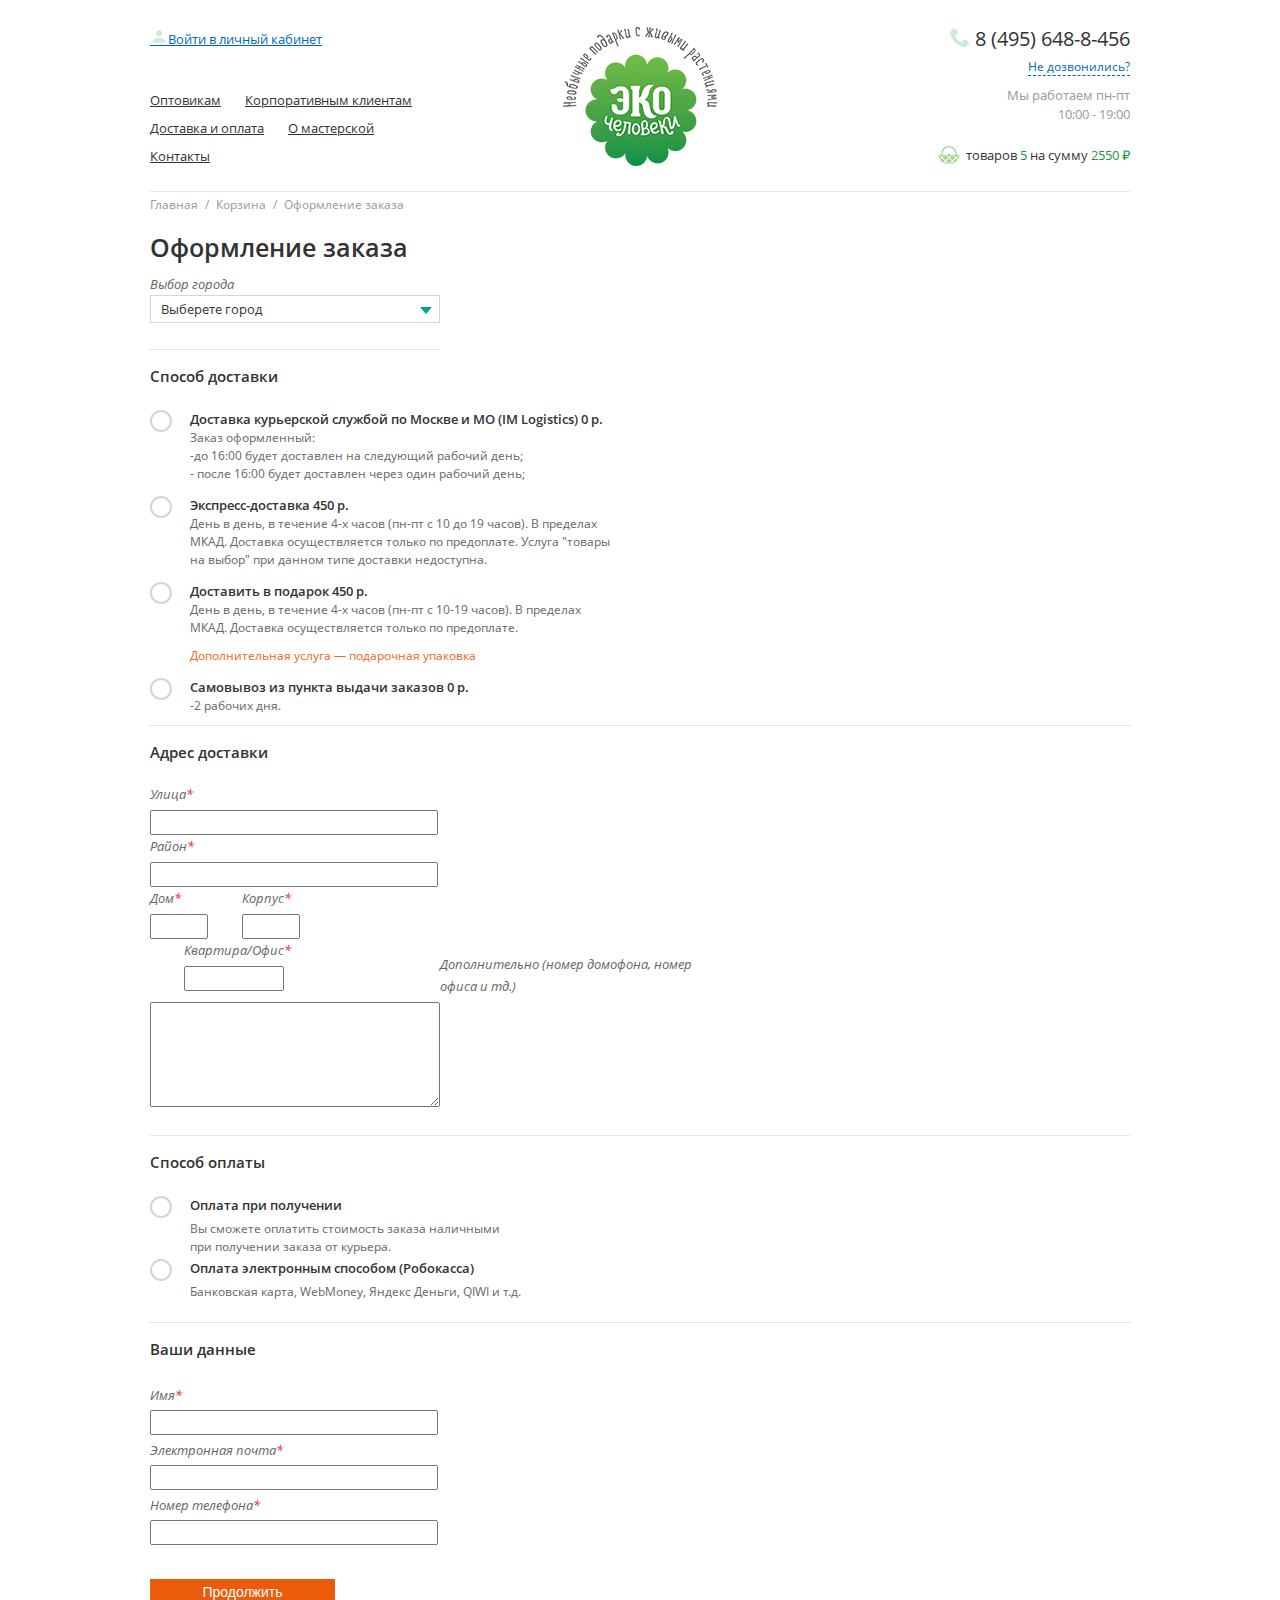
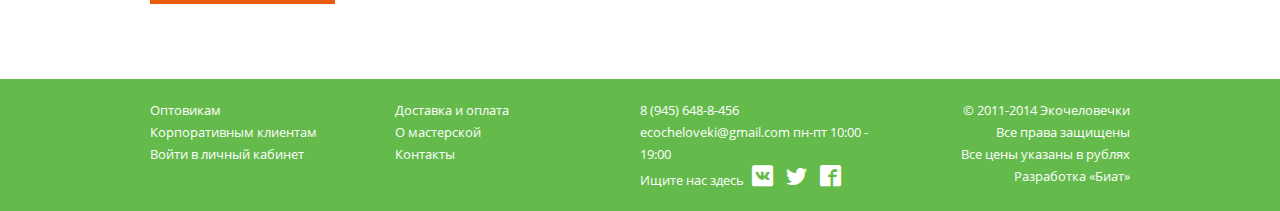
<file: order.html>
<!DOCTYPE html>
<html lang="ru">
<head>
    <meta charset="UTF-8">
    <meta name="viewport" content="width=device-width, initial-scale=1.0">
    <title>Главная</title>
    <link rel="stylesheet" href="fonts/stylesheet.css">
    <link rel="stylesheet" href="fonts/icomoon/style.css">
    <link rel="stylesheet" href="css/owl.carousel.min.css">
    <link rel="stylesheet" href="css/jquery-ui.min.css">
    <link rel="stylesheet" href="css/selectric.css">
    <link rel="stylesheet" href="css/style.css">
    <link rel="stylesheet" href="css/responsive.css">

    <script type="text/javascript" src="js/jquery-3.3.1.min.js"></script>
    <script type='text/javascript' src='js/owl.carousel.min.js'></script>
    <script type='text/javascript' src='js/jquery-ui.min.js'></script>
    <script type='text/javascript' src='js/jquery.selectric.min.js'></script>
    <script type='text/javascript' src='js/script.js'></script>
</head>
<body>
<header>
    <div class="container">
        <div class="headWrap">
            <div class="left">
                <a href="#" class="login"><span class="icon-user"></span>Войти в личный кабинет</a>
                <ul class="menu">
                    <li><a href="#">Оптовикам</a></li>
                    <li><a href="#">Корпоративным клиентам</a></li>
                    <li><a href="#">Доставка и оплата</a></li>
                    <li><a href="#">О мастерской</a></li>
                    <li><a href="#">Контакты </a></li>
                </ul>
            </div>
            <div class="logo invisLink">
                <img src="img/png/logo.png" alt="logo">
                <a href="#">Главная страница</a>
            </div>
            <div class="right">
                <a href="#" class="phone"> <span class="icon-phone"></span> 8 (495) 648-8-456</a>
                <a href="#" class="callback">Не дозвонились?</a>
                <p class="timing">Мы работаем пн-пт <br> 10:00 - 19:00</p>
                <a href="#" class="basket" style="background-image: url(img/png/basket.png)">товаров <span>5</span> на
                    сумму <span>2550 ₽</span></a>
            </div>
        </div>
    </div>
</header>
<div class="container">
    <div class="content">
        <ul class="breadcrumbs">
            <li><a href="#">Главная</a></li>
            <li>/</li>
            <li><a href="#">Корзина</a></li>
            <li>/</li>
            <li>Оформление заказа</li>
        </ul>
        <div class="checkout">
            <div class="ofor">
                <h1>Оформление заказа</h1>
                <div class="citySelection selectBl">
                    <label for="choiceTown">Выбор города<span></span></label>
                    <select name="choiceTown" id="choiceTown">
                        <option value="Москва, Московская обл., Россия">Выберете город</option>
                        <option value="Москва, Московская обл., Россия">Москва, Московская обл., Россия</option>
                        <option value="Санкт-Петербург, Ленинградская обл., Россия">Санкт-Петербург, Ленинградская
                            обл.,
                            Россия
                        </option>
                        <option value="Рязань, Рязанская обл., Россия">Рязань, Рязанская обл., Россия</option>
                    </select>
                </div>
            </div>
            <div class="delivery">
                <h2>Способ доставки</h2>
                <ul class="orderList">
                    <li>
                        <input type="radio" name="text" id="delivery" class="radioBtn">
                        <label for="delivery">Доставка курьерской службой по Москве и МО (IM Logistics) 0 р.</label>
                        <p>Заказ оформленный:<br>-до 16:00 будет доставлен на следующий рабочий день;<br>- после 16:00
                            будет доставлен через один рабочий день;</p>
                    </li>
                    <li>
                        <input type="radio" name="text" id="expressDelivery" class="radioBtn">
                        <label for="expressDelivery">Экспресс-доставка 450 р.</label>
                        <p>День в день, в течение 4-х часов (пн-пт с 10 до 19 часов). В пределах<br> МКАД. Доставка
                            осуществляется только по предоплате. Услуга "товары<br> на выбор" при данном типе
                            доставки
                            недоступна.</p>
                    </li>
                    <li>
                        <input type="radio" name="text" id="asAGift" class="radioBtn">
                        <label for="asAGift">Доставить в подарок 450 р.</label>
                        <p>День в день, в течение 4-х часов (пн-пт с 10-19 часов). В пределах<br> МКАД. Доставка
                            осуществляется только по предоплате.</p>
                        <p class="orange"> Дополнительная услуга — подарочная упаковка</p>
                    </li>
                    <li>
                        <input type="radio" name="text" id="pickup" class="radioBtn">
                        <label for="pickup">Самовывоз из пункта выдачи заказов 0 р.</label>
                        <p>-2 рабочих дня.</p>
                    </li>
                </ul>
            </div>
            <div class="deliveryAddress">
                <h2>Адрес доставки</h2>
                <form action="#">
                    <div>
                        <label for="street">Улица<span>*</span></label>
                        <input type="text" name="street" id="street">
                    </div>
                    <div>
                        <label for="region">Район<span>*</span></label>
                        <input type="text" name="region" id="region">
                    </div>
                    <div class="numHouse">
                        <div>
                            <label for="house">Дом<span>*</span></label>
                            <input type="text" name="house" id="house">
                        </div>
                        <div>
                            <label for="housing">Корпус<span>*</span></label>
                            <input type="text" name="housing" id="housing">
                        </div>
                        <div>
                            <label for="apartment">Квартира/Офис<span>*</span></label>
                            <input type="text" name="apartment" id="apartment">
                        </div>
                    </div>
                    <div><br><br><br>
                        <label for="message">Дополнительно (номер домофона, номер <br> офиса и тд.)</label>
                        <textarea name="message" id="message"></textarea>
                    </div>
                </form>
            </div>
            <div class="paymentMeth">
                <h2>Способ оплаты</h2>
                <ul class="orderList">
                    <li>
                        <input type="radio" name="text1" id="uponReceipt" class="radioBtn">
                        <label for="uponReceipt">Оплата при получении</label>
                        <p>Вы сможете оплатить стоимость заказа наличными<br>при получении заказа от курьера.</p>
                    </li>
                    <li>
                        <input type="radio" name="text1" id="payElectronic" class="radioBtn">
                        <label for="payElectronic">Оплата электронным способом (Робокасса)</label>
                        <p>Банковская карта, WebMoney, Яндекс Деньги, QIWI и т.д.</p>
                    </li>
                </ul>
            </div>
            <div class="yourDate">
                <h2>Ваши данные</h2>
                <form action="#">
                    <div>
                        <label for="name">Имя<span>*</span></label>
                        <input type="text" name="name" id="name">
                    </div>
                    <div>
                        <label for="email">Электронная почта<span>*</span></label>
                        <input type="text" name="email" id="email">
                    </div>
                    <div>
                        <label for="phone">Номер телефона<span>*</span></label>
                        <input type="text" name="phone" id="phone">
                    </div>
                    <div class="dateButton">
                        <input type="submit" value="Продолжить">
                    </div>
                </form>
            </div>
        </div>
    </div>
</div>
<footer>
    <div class="container">
        <div class="clear">
            <ul class="footmenu clear">
                <li>
                    <ul>
                        <li><a href="#">Оптовикам</a></li>
                        <li><a href="#">Корпоративным клиентам</a></li>
                        <li><a href="#">Войти в личный кабинет</a></li>
                    </ul>
                </li>
                <li>
                    <ul>
                        <li><a href="#">Доставка и оплата</a></li>
                        <li><a href="#">О мастерской</a></li>
                        <li><a href="#">Контакты</a></li>
                    </ul>
                </li>
            </ul>
            <div class="footContacts">
                <a href="#">8 (945) 648-8-456</a>
                <a href="#">ecocheloveki@gmail.com пн-пт 10:00 - 19:00</a>
                <div class="soclincs">
                    <span>Ищите нас здесь</span>
                    <div>
                        <a href="#" class="icon-soc1"></a>
                        <a href="#" class="icon-soc2"></a>
                        <a href="#" class="icon-soc3"></a>
                    </div>
                </div>
            </div>
            <div class="copyright">
                <span>© 2011-2014 Экочеловечки</span>
                <span>Все права защищены</span>
                <span>Все цены указаны в рублях</span>
                <span>Разработка
                <a href="#">«Биат»</a>
            </span>
            </div>
        </div>
    </div>
</footer>
</body>
</html>
</file>
<file: fonts/stylesheet.css>
@font-face {
    font-family: 'Open Sans';
    src: url('OpenSans.eot');
    src: url('OpenSans.eot?#iefix') format('embedded-opentype'),
        url('OpenSans.woff') format('woff'),
        url('OpenSans.ttf') format('truetype'),
        url('OpenSans.svg#OpenSans') format('svg');
    font-weight: normal;
    font-style: normal;
}

@font-face {
    font-family: 'Open Sans';
    src: url('OpenSans-Semibold.eot');
    src: url('OpenSans-Semibold.eot?#iefix') format('embedded-opentype'),
        url('OpenSans-Semibold.woff') format('woff'),
        url('OpenSans-Semibold.ttf') format('truetype'),
        url('OpenSans-Semibold.svg#OpenSans-Semibold') format('svg');
    font-weight: 600;
    font-style: normal;
}

@font-face {
    font-family: 'Open Sans';
    src: url('OpenSans-Italic.eot');
    src: url('OpenSans-Italic.eot?#iefix') format('embedded-opentype'),
        url('OpenSans-Italic.woff') format('woff'),
        url('OpenSans-Italic.ttf') format('truetype'),
        url('OpenSans-Italic.svg#OpenSans-Italic') format('svg');
    font-weight: normal;
    font-style: italic;
}

@font-face {
    font-family: 'Open Sans';
    src: url('OpenSans-Bold.eot');
    src: url('OpenSans-Bold.eot?#iefix') format('embedded-opentype'),
        url('OpenSans-Bold.woff') format('woff'),
        url('OpenSans-Bold.ttf') format('truetype'),
        url('OpenSans-Bold.svg#OpenSans-Bold') format('svg');
    font-weight: bold;
    font-style: normal;
}
</file>
<file: css/style.css>
*,
*::before,
*::after {
    box-sizing: border-box;
}

body {
    margin: 0 auto;
    font-family: "Open Sans";
}

h1, h2, h3, h4, h5, h6, p {
    margin: 0;
}

ul {
    margin: 0;
    padding: 0;
    list-style-type: none;
}

.container {
    width: 1010px;
    margin: 0 auto;
    padding: 0 15px;
}

.clear::after {
    content: "";
    display: block;
    clear: both;
}

a, button {
    -webkit-transition: all 0.3s;
    -moz-transition: all 0.3s;
    -ms-transition: all 0.3s;
    -o-transition: all 0.3s;
    transition: all 0.3s ;
}

a:hover,
button:hover {
    opacity: 0.7;
}

.invisLink {
    position: relative;
    z-index: 1;
}

.invisLink > a {
    display: block;
    position: absolute;
    left: 0;
    top: 0;
    width: 100%;
    height: 100%;
    z-index: 7;
    overflow: hidden;
    text-indent: 200%;
    white-space: nowrap;
}

header {
    padding-top: 27px;
}

.headWrap {
    display: table;
    width: 100%;
}

.headWrap > div {
    display: table-cell;
    width: 33.3333%;
    vertical-align: top;
}

header .left .menu {
    padding-top: 37px;
}

.headWrap .logo {
    text-align: center;
}

.headWrap .right {
    text-align: right;
}


header .login{
    font-size: 13px;
    line-height: 20px;
    color: #0069b4;
}

header .menu a {
    font-size: 13px;
    line-height: 28px;
    color: #333333;
}

.menu li {
    display: inline-block;
    margin-right: 20px;
}

header .phone {
    font-size: 20px;
    line-height: 20px;
    color: #333333;
    text-decoration: none;
}

header .callback {
    font-size: 12px;
    line-height: 16px;
    text-decoration: none;
    color: #0069b4;
    border-bottom: 1px dashed #0069b4;
    display: table;
    margin-left: auto;
    padding-top: 8px;
}

header .timing {
    font-size: 13px;
    line-height: 19px;
    color: #999999;
    margin-top: 10px;
}

header .basket {
    font-size: 13px;
    line-height: 22px;
    color: #333333;
    text-decoration: none;
    display: inline-block;
    padding-left: 28px;
    background-repeat: no-repeat;
    background-position: left center;
    margin-top: 20px;
}

header .basket span {
    color: #1a9547;
}

header [class*="icon"] {
    color: #caebd4;
}

header .icon-user {
    font-size: 18px;
}

header .icon-phone {
    font-size: 20px;
}


.banner {
    display: flex;
    justify-content: space-between;
    margin-top: 15px;
}

.banner .sale {
    width: 305px;
    height: 360px;
    background-position: center;
    background-size: cover;
    background-repeat: no-repeat;
}

.banner .slider {
    width: 640px;
    height: 360px;
    background-position: center;
    background-size: cover;
    background-repeat: no-repeat;
    position: relative;
}

.banner .slides .item {
    height: 360px;
    background-position: center;
    background-size: cover;
    background-repeat: no-repeat;
}

.dots {
    position: absolute;
    right: 15px;
    bottom: 10px;
    z-index: 1;
}

.dots button {
    padding: 0;
    width: 8px;
    height: 8px;
    background-color: #ffffff;
    opacity: 0.5;
    border-radius: 50%;
    border: none;
    outline: none;
    cursor: pointer;
}

.dots button + button {
    margin-left: 12px;
}

.dots button.active {
    opacity: 1;
}

.content .sale {
    width: 304px;
    height: 360px;
}

.content .slider {
    width: 640px;
    height: 360px;
}

.advantages .item span {
    font-size: 14px;
    font-weight: bold;
    line-height: 17px;
    color: #333333;
    display: block;
    margin-top: 15px;
}

.advantages .item p {
    font-size: 12px;
    line-height: 14px;
    color: #666666;
    margin-top: 15px;
}

.advantages {
    width: calc(100% - 320px);
    float: left;
    margin-top: 30px;
}

.advantages .item {
    width: 25%;
    float: left;
}

.subscribe {
    background-color: #64ba4a;
    width: 320px;
    float: left;
    padding: 20px;
    margin-top: 30px;
}

.subscribe label {
    font-size: 16px;
    color: #ffffff;
}

.subscribe input {
    font-size: 13px;
    line-height: 37px;
    color: #999999;
    border: none;
    padding-left: 10px;
    width: 100%;
    margin-top: 15px;
}

.subscribe button {
    font-size: 13px;
    line-height: 37px;
    text-align: center;
    color: #ffffff;
    border: none;
    width: 185px;
    background-color: #259c47;
    display: table-cell;
    vertical-align:  middle;
}

.subscribe .wrap span {
    font-size: 12px;
    color: rgba(255,255,255,0.5);
    display: table-cell;
    vertical-align: middle;
    padding-left: 25px;
}

.subscribe .wrap {
    display: table;
    width: 100%;
    margin-top: 10px;
}

.advSub + .catalog {
    margin-top: 25px;
}

.filter li {
    font-size: 13px;
    line-height: 16px;
    border-bottom: 1px dashed #666666;
    display: inline-block;
    margin-right: 15px;
}

.filter li a {
    text-decoration: none;
    color: #666666;
}

.filter + .cards {
    margin-top: 55px;
}

.filterSelect {
    display: none;
}

.cards {
    display: grid;
    grid-template-columns: repeat(4, 1fr);
    grid-gap: 30px;
}

.thumbnail {
    position: absolute;
    display: none;
    top: -12px;
    right: -12px;
    padding: 11px;
    width: 313px;
    height: 365px;
    background-color: #ffffff;
    border: 1px solid #e1e1e1;
    box-shadow: 0 7px 10px rgba(0,0,0,0.1);
    z-index: -1;
}

.thumbnail .pic {
    margin-bottom: 10px;
    width: 53px;
    height: 53px;
    background-size: cover;
    background-repeat: no-repeat;
}

.thumbnail .pic.active {
    border: 1px solid #259c47;
}

.card {
    position: relative;
    border-bottom: 1px solid #e4e4e4;
    z-index: 1;
}

.status {
    position: absolute;
    display: block;
    top: -3px;
    left: -3px;
    width: 43px;
    font-size: 13px;
    line-height: 20px;
    text-align: center;
}

.status.hit {
    background-color: #6eddcc;
}

.status.discount {
    background-color: #ffed03;
}

.status.new {
    background-color: #78ec71;
}

.card .content {
    position: relative;
    min-height: 110px;
    padding-top: 15px;
}

.card .content .buy {
    position: absolute;
    width: 100%;
    left: 0px;
    bottom: 10px;
    display: flex;
    justify-content: space-between;
}

.card .title {
    font-size: 15px;
    line-height: 22px;
    color: #333333;
    display: block;
}

.card .img {
    height: 220px;
    -webkit-background-size: cover;
    background-size: cover;
    background-repeat: no-repeat;
    background-position: center;
}

.card .small {
    width: 50px;
    height: 50px;
}

.card a {
    font-size: 15px;
    line-height: 22px;
    color: #0069b4;
}

.card .price {
    font-size: 20px;
    font-weight: 600;
    line-height: 30px;
    color: #333333;
}

.card .price .old {
    font-size: 14px;
    font-weight: normal;
    line-height: 26px;
    text-decoration: line-through;
    color: #666666;
    vertical-align: top;
}

.card button {
    font-size: 14px;
    line-height: 32px;
    text-align: center;
    color: #ffffff;
    width: 100px;
    background-color: #ff7200;
    border: none;
}

.widgets .wrapper {
    display: flex;
    justify-content: space-between;
    margin-top: 50px;
}

.widgets {
    margin-top: 65px;
}

.widgets h1 {
    font-size: 18px;
    font-weight: 600;
    line-height: 22px;
    text-align: center;
    color: #666666;
}

.widgets .item:first-child,
.widgets .item:last-child {
    width: 290px;
    height: 400px;
}

.widgets .item:nth-child(2) {
    width: 350px;
    height: 400px;
}

.widgets .item {
    -webkit-background-size: cover;
    background-size: cover;
    background-repeat: no-repeat;
    background-position: center;
}

.tabs li a {
    font-size: 14px;
    text-decoration: none;
    line-height: 45px;
    color: #999999;
}

.info .tabs {
    margin-top: 50px;
}

.info.ui-tabs {
    padding: 0;
}

.info.ui-tabs .ui-tabs-nav {
    padding: 0;
}

.info.ui-tabs .ui-tabs-nav li {
    margin: 0;
}

.info.ui-tabs .ui-tabs-nav li.ui-tabs-active {
    margin: 0;
    padding: 0;
}

.info.ui-tabs .ui-tabs-nav .ui-tabs-anchor {
    padding: 0 15px;
}

.info.ui-tabs .ui-tabs-nav-panel {
    padding: 0;
}

.info .tabs a {
    display: block;
    font-size: 14px;
    color: #999;
    text-decoration: none;
    padding: 0 15px;
    outline: none;
    height: 45px;
    line-height: 45px;
}

.info .tabs li.ui-tabs-active a,
.info .tabs li a:hover {
    border: none;
    background-color: #f2fff7;
    color: #1c9847;
    cursor: pointer;
}

.tabs li {
    display: inline-block;
    padding: 0 15px;
}

.info .tabContent {
    font-size: 12px;
    line-height: 18px;
    color: #333333;
    margin-top: 15px;
    margin-bottom: 30px;
}

.accordion > div {
    margin-top: 15px;
    margin-left: 40px;
}

.accordion > div p+ p {
    padding-top: 20px;
}

.accordion:last-child {
    margin-top: 40px;
}

.info .title {
    text-transform: uppercase;
    padding-left: 27px;
    position: relative;
    display: block;
}

.info .title::before {
    content: '';
    display: block;
    width: 0px;
    height: 0px;
    border-top: 5px solid #333333;
    border-left: 4px solid transparent;
    border-right: 4px solid transparent;
    position: absolute;
    left: 0;
    top: 50%;
    margin-top: -3px;
    transition: all 0.3s;
}

.info .title.active::before {
    transform: rotate(180deg);
}

footer {
    font-size: 13px;
    line-height: 22px;
    color: #ffffff;
    background-color: #64ba4a;
    padding: 20px 0;
    position: relative;
}

footer .copyright span {
    display: block;
}

footer a {
    text-decoration: none;
    color: #ffffff;
}

footer .soclincs a {
    font-size: 21px;
    padding: 0 5px;
}

.soclincs div {
    display: inline-block;
}

.footmenu {
    width: 50%;
    float: left;
}

.footmenu > li {
    width: 50%;
    float: left;
}

.footContacts {
    width: 25%;
    float: left;
}

.copyright {
    width: 25%;
    float: left;
    padding-left: 70px;
    text-align: right;
}

/*CorpClients*/



header .menu  .corp {
    color: #ff7200;
}

.content .caption {
    font-size: 12px;
    line-height: 22px;
    color: #999999;
    padding-top: 5px;
    margin-top: 20px;
}

.content .caption a {
    text-decoration: none;
    color: #999999;
}

.corpClients .form > span {
    font-size: 13px;
    line-height: 22px;
    color: #333333;
    margin-top: 15px;
    display: block;
}

.corpClients form {
    background-color: #f9f9f9;
    margin-top: 10px;
    padding: 15px 10px;
}

.corpClients .form {
    float: left;
    width: 300px;
}

.corpClients .product {
    float: right;
    width: 635px;
    padding-right: 15px;
}

.corpClients form div + div {
    padding-top: 7px;
}

.corpClients form label {
    font-size: 13px;
    line-height: 22px;
    font-style: italic;
    color: #666666;
    display: block;
}

.corpClients form .nameOrg input,
.corpClients form .contact input,
.corpClients form .phone input {
    display: block;
    width: 282px;
    height: 30px;
    border: 1px solid #d6d6d6;
}

.corpClients .logo > div label {
    font-size: 13px;
    line-height: normal;
    font-style: normal;
    color: #333333;

}

.corpClients .logo span {
    font-size: 11px;
    color: #999999;
    display: block;
}

.corpClients .logo > div {
    float: left;
    width: 150px;
}

.corpClients .logo ul {
    float: right;
    display: block;
    vertical-align: top;
    width: 108px;
}

.corpClients .logo li {
    display: inline-block;
    text-align: right;
    padding-right: 30px;
}

.corpClients .logo li label {
    font-size: 13px;
    line-height: 22px;
    font-style: normal;
    color: #666666;
    padding-right: 30px;
    position: relative;
    margin-right: -30px;

}

.radBtn {
    display: none;
}

.radBtn:not(checked) + label::before {
    content: '';
    display: block;
    position: absolute;
    top: 0px;
    left: 25px;
    width: 22px;
    height: 22px;
    border: 2px solid #d4d4d4;
    border-radius: 50%;
    transition: all 0.3s;
}

.radBtn:not(checked) + label::after {
    content: '';
    display: block;
    position: absolute;
    top: 7px;
    left: 32px;
    width: 8px;
    height: 8px;
    background-color: #51bf87;
    border-radius: 50%;
    opacity: 0;
    transition: all 0.3s;
}

.radBtn:checked + label::before {
    border-color: #51bf87;
}

.radBtn:checked + label::after {
    opacity: 1;
}

.radBtn + label {
    cursor: pointer;
}

.logo li * {
    float: left;
}

.corpClients .input input {
    display: none;
}

.corpClients .input label {
    font-size: 13px;
    line-height: 22px;
    font-style: normal;
    text-decoration: underline;
    color: #229647;
}

.corpClients .input span {
    font-size: 13px;
    color: #999999;
    display: block;
}

.corpClients .figure select {
    display: block;
    height: 30px;
    width: 85px;
    border: 1px solid #d6d6d6;
}

.corpClients .figure option {
    font-size: 13px;
    line-height: 22px;
    color: #333333;
}

.corpClients .date input {
    font-size: 13px;
    line-height: 30px;
    color: #333333;
    display: block;
    float: left;
    width: 107px;
    border: 1px solid #d6d6d6;
}

.corpClients .date span {
    width: 20px;
    height: 17px;
    color: #51bf87;
    margin-left: 10px;
    margin-top: 7px;
    display: inline-block;
    background-repeat: no-repeat;
    float: left;
}

.corpClients .info textarea {
    width: 280px;
    height: 125px;
    border: 1px solid #d6d6d6;
}

.corpClients form button {
    font-size: 14px;
    line-height: 33px;
    color: #ffffff;
    background-color: #ff7200;
    border: none;
    margin-top: 20px;
    width: 130px;

}

.product > div {
    margin-top: 20px;
}

.product span {
    font-size: 25px;
    line-height: 22px;
    font-weight: 600;
    color: #333333;
}

.product p {
    font-size: 13px;
    line-height: 19px;
    color: #333333;
}

.product > div p:nth-child(2) {
    padding-top: 10px
}

.product p:last-child {
    padding-top: 35px;
}

.product a {
    font-size: 14px;
    line-height: 33px;
    width: 190px;
    color: #ffffff;
    background-color: #64ba4a;
    text-decoration: none;
    margin-top: 25px;
    display: block;
    text-align: center;
    vertical-align: middle;
    margin-bottom: 80px;
}

/*news*/

.content .bredcrumbs li,
.content .bredcrumbs li a {
    font-size: 12px;
    line-height: 22px;
    text-decoration: none;
    color: #999999;
}

.content .news h1 {
    font-size: 25px;
    line-height: 22px;
    font-weight: 600;
    color: #333333;
}

.content .news h2 {
    font-size: 18px;
    line-height: 22px;
    font-weight: 600;
    color: #333333;
}

.content .news span {
    font-size: 12px;
    line-height: 22px;
    color: #aaaaaa;
}

.content .news p {
    font-size: 13px;
    line-height: 19px;
    color: #333333;
}

.content .moreNews {
    font-size: 13px;
    line-height: 22px;
    color: #0069b4;
}

.content .news h1 {
    padding: 20px 0px 45px;
}

.content .news h2 {
    margin: 0;
}

.content .newsImg {
    background-color: #b3b3b3;
    width: 100%;
    height: 205px;
    margin: 20px 0;
}

.newsContent p + p {
    padding-top: 15px;
}

.news .moreNews {
    display: inline-block;
    margin: 35px 0;
}

/*order*/

.content .breadcrumbs li,
.content .breadcrumbs li a {
    font-size: 12px;
    line-height: 22px;
    text-decoration: none;
    color: #999999;
}

.content .news h1 {
    font-size: 25px;
    line-height: 22px;
    font-weight: 600;
    color: #333333;
}

.content .news h2 {
    font-size: 18px;
    line-height: 22px;
    font-weight: 600;
    color: #333333;
}

.content .news span {
    font-size: 12px;
    line-height: 22px;
    color: #aaaaaa;
}

.content .news p {
    font-size: 13px;
    line-height: 19px;
    color: #333333;
}

.content .moreNews {
    font-size: 13px;
    line-height: 22px;
    color: #0069b4;
}
.orderList li {
    padding-left: 40px;
}
.orderList label {
    position: relative;
    padding-left: 40px;
    margin-left: -40px;
}
.radioBtn {
    display: none;
}
.radioBtn:not(checked) + label::before {
    content: "";
    display: block;
    position: absolute;
    top: 0;
    left: 0;
    width: 22px;
    height: 22px;
    border: 2px solid #d4d4d4;
    border-radius: 50%;
    transition: all 0.3s;
}
.radioBtn:not(checked) + label::after {
    content: "";
    display: block;
    position: absolute;
    top: 7px;
    left: 7px;
    width: 8px;
    height: 8px;
    background: #51df87;
    border-radius: 50%;
    opacity: 0;
    transition: all 0.3s;
}
.radioBtn:checked + label::before {
    border-color: #51df87;
}
.radioBtn:checked + label::after {
    opacity: 1;
}
.radioBtn + label {
    cursor: pointer;
}

.content .breadcrumbs li,
.content .breadcrumbs li a {
    font-size: 12px;
    line-height: 22px;
    text-decoration: none;
    color: #999999;
    display: inline-block;
}

.content .breadcrumbs li + li {
    margin-left: 3px;
}

.content {
    position: relative;
}

.ofor::before {
    content: "";
    display: block;
    position: absolute;
    bottom: 100%;
    width: 0;
    height: 0;
    border-top: 7px solid #00a48c;
    border-left: 7px solid transparent;
    border-right: 7px solid transparent;
    margin-bottom: -120px;
    margin-left: 268px;
}

.selectBl {
    width: 290px;
}

.selectBl .selectric {
    width: 100%;
    height: 28px;
    background-color: #fff;
    border: 1px solid #d6d6d6;
}

.selectBl .selectric .label {
    font-size: 13px;
    line-height: 26px;
    color: #333333;
}

.selectBl .selectric .button {
    position: absolute;
    right: 7px;
    top: 50%;
    width: 0px;
    height: 0px;
    border-top: 7px solid #00a48c;
    border-left: 6px solid transparent;
    border-right: 6px solid transparent;
    margin-top: -2px;
    background-color: transparent;
}

.selectBl .selectric .button::after {
    display: none;
}

.selectBl .selectric-items {
    border: 1px solid #d6d6d6;
}

.selectBl .selectric-items li {
    padding: 0;
    padding-left: 10px;
    font-size: 13px;
    line-height: 26px;
    color: #333333;
    background-color: #fff;
}

.selectBl .selectric-items li:hover {
    background-color: rgba(0, 0, 0, 0.1);
}



.container .checkout h1 {
    font-size: 25px;
    line-height: 22px;
    font-weight: 600;
    color: #333333;
    padding: 20px 0px 15px;
}

.citySelection {
    border-bottom: 1px solid #e4e4e4;
    padding-bottom: 26px;
}

.content .citySelection label {
    font-size: 13px;
    display: block;
    line-height: 22px;
    color: #666666;
    font-style: italic;
    /*padding-bottom: 6px;*/
}

.content .citySelection select * {
    font-size: 13px;
    line-height: 22px;
    color: #666666;
}

.content h2 {
    font-size: 15px;
    line-height: 22px;
    font-weight: 600;
    color: #333333;
    margin: 15px 0px 20px;
}

.delivery ul li label * {
    font-size: 13px;
    line-height: 19px;
    color: #333333;
}

.delivery .orderList {
    border-bottom: 1px solid #e4e4e4;
}

.delivery ul p {
    font-size: 12px;
    line-height: 18px;
    color: #666666;
    padding-bottom: 10px;
}

.delivery ul .orange {
    color: #f26522;
}

.delivery label {
    font-size: 13px;
    line-height: 19px;
    color: #333333;
    font-style: normal;
    font-weight: 600;
}

.content .deliveryAddress label {
    font-size: 13px;
    line-height: 22px;
    color: #666666;
    font-style: italic;
    display: block;
    padding-bottom: 5px;
}

.deliveryAddress form textarea {
    width: 290px;
    height: 105px;
}

.content .deliveryAddress span {
    color: #ed1c24;
}

.deliveryAddress {
    border-bottom: 1px solid #e4e4e4;
    padding-bottom: 23px;
}

.deliveryAddress .message {
    display: block;
    float: left;
    margin-bottom: 50px;
}

.content .paymentMeth label {
    font-size: 13px;
    line-height: 19px;
    color: #333333;
    font-style: normal;
    font-weight: 600;
}

.content .paymentMeth p {
    font-size: 12px;
    line-height: 18px;
    color: #666666;
    padding-top: 5px;
}

.paymentMeth {
    border-bottom: 1px solid #e4e4e4;
    padding-bottom: 21px;

}

.content .yourDate label {
    font-size: 13px;
    line-height: 30px;
    color: #666666;
    font-style: italic;
    display: block;
}

.content .yourDate span {
    color: #ed1c24;
}

.content .yourDate .dateButton input {
    font-size: 14px;
    line-height: 22px;
    text-align: center;
    color: #ffffff;
    width: 185px;
    background-color: #ea5b0c;
    border: none;
    margin-top: 34px;
    margin-bottom: 75px;
}

.content .checkout .citySelection select {
    width: 285px;
    height: 25px;
}

.deliveryAddress input {
    width: 288px;
    height: 25px;
}

.numHouse div + div {
    margin-left: 34px;
}

.deliveryAddress .numHouse {
    width: 290px;
    float: left;
}

.deliveryAddress .numHouse div:first-child {
    float: left;
}

.deliveryAddress .numHouse div:nth-child(2) {
    float: left;
}

.deliveryAddress .numHouse div:last-child {
    float: left;
}

.numHouse div:first-child input {
    width: 58px;
}

.numHouse div:nth-child(2) input {
    width: 58px;
}

.numHouse div:last-child input {
    width: 100px;
}
.content .yourDate input {
    width: 288px;
    height: 25px;
}

.breadcrumbs {
    border-top: 1px solid #e4e4e4;
    margin-top: 20px;
}

header.mobile {
    display: none;
    position: relative;
    padding: 18px 0;
    background-color: #63ba49;
}

.menuDropdown {
    display: none;
    position: absolute;
    top: 100%;
    left: 0;
    padding: 20px;
    width: 100%;
    z-index: 1;
    background-color: #63ba49;
}

.mobileSub {
    display: none;
    margin-bottom: 50px;
    padding: 0 5px;
    text-align: center;
}

.up {
    cursor: pointer;
    position: fixed;
    left: 20px;
    bottom: 20px;
    background-color: #64ba4a;
    border-radius: 50%;
    height: 40px;
    width: 40px;
    border: none;
    z-index: 1;
}

.up:before {
    content: "";
    position: absolute;
    display: block;
    border-bottom: 15px solid #e4e4e4;
    border-left: 10px solid transparent;
    border-right: 10px solid transparent;
    left: 10px;
    top: 10px;
}
</file>
<file: css/responsive.css>
@media (max-width: 1199px) {

    .container {
        width: 980px;
    }

    .banner .sale {
        width: 295px;
        height: 350px;
    }

    .banner .slider {
        width: 620px;
        height: 350px;
    }

    .advantages {
        width: calc(100% - 300px);
    }

    .subscribe {
        width: 300px;
    }

    .card .img {
        height: 215px;
    }

    .widgets {
        display: none;
    }
}

@media (max-width: 991px) {
    .container {
        width: 780px;
    }

    header .left {
        width: 40% !important;
    }

    header .right {
        width: 40% !important;
    }

    header .logo {
        width: 20% !important;
    }

    .banner > div {
        height: 260px !important;
    }

    .banner .sale {
        width: 220px;
    }

    .banner .slider {
        width: 470px;
    }

    .advantages {
        width: 100%;
    }

    .subscribe {
        width: 100%;
        margin-top: 20px;
    }

    .subscribe .wrap {
        width: 285px;
    }

    .filter ul {
        display: none;
    }

    .filterSelect {
        /*float: left;*/
        display: block;
    }

    .cards {
        grid-template-columns: repeat(3, 1fr);
    }

    .footMenu {
        display: inline-block;
        width: 100%;
        margin-bottom: 30px;
        text-align: center;
    }

    .footMenu > li {
        float: none;
        width: 100%;
    }

    .footMenu > li li {
        display: inline-block;
        margin: 0 10px;
    }

    .footContacts {
        width: 50%;
    }

    .copyright {
        width: 50%;
    }

    .copyright span {
        display: block;
        text-align: right;
    }

    .footContacts > a {
        display: table;
    }

    .socLinks div {
        position: absolute;
        bottom: 10px;
        left: 0;
        right: 0;
        text-align: center;
    }
}

@media (max-width: 767px) {
    .container {
        width: 100%;
    }

    header,
    .banner,
    .advSab,
    .info {
        display: none;
    }

    header.mobile {
        display: block;
    }

    .cards {
        display: block;
    }

    .card {
        width: 100%;
    }

    .card .img {
        height: 270px;
    }

    .mobileSub {
        display: block;
    }

    .socLinks div {
        bottom: -2px;
    }
}
</file>
<file: fonts/icomoon/style.css>
@font-face {
  font-family: 'icomoon';
  src:  url('fonts/icomoon.eot?61vsgc');
  src:  url('fonts/icomoon.eot?61vsgc#iefix') format('embedded-opentype'),
    url('fonts/icomoon.ttf?61vsgc') format('truetype'),
    url('fonts/icomoon.woff?61vsgc') format('woff'),
    url('fonts/icomoon.svg?61vsgc#icomoon') format('svg');
  font-weight: normal;
  font-style: normal;
}

[class^="icon-"], [class*=" icon-"] {
  /* use !important to prevent issues with browser extensions that change fonts */
  font-family: 'icomoon' !important;
  speak: none;
  font-style: normal;
  font-weight: normal;
  font-variant: normal;
  text-transform: none;
  line-height: 1;

  /* Better Font Rendering =========== */
  -webkit-font-smoothing: antialiased;
  -moz-osx-font-smoothing: grayscale;
}

.icon-user:before {
  content: "\e900";
}
.icon-phone:before {
  content: "\e942";
}
.icon-soc3:before {
  content: "\ea91";
}
.icon-soc2:before {
  content: "\ea96";
}
.icon-soc1:before {
  content: "\ea98";
}
</file>
<file: css/selectric.css>
/*======================================
  Selectric v1.13.0
======================================*/

.selectric-wrapper {
  position: relative;
  cursor: pointer;
}

.selectric-responsive {
  width: 100%;
}

.selectric {
  border: 1px solid #DDD;
  border-radius: 0px;
  background: #F8F8F8;
  position: relative;
  overflow: hidden;
}

.selectric .label {
  display: block;
  white-space: nowrap;
  overflow: hidden;
  text-overflow: ellipsis;
  margin: 0 38px 0 10px;
  font-size: 12px;
  line-height: 38px;
  color: #444;
  height: 38px;
  -webkit-user-select: none;
     -moz-user-select: none;
      -ms-user-select: none;
          user-select: none;
}

.selectric .button {
  display: block;
  position: absolute;
  right: 0;
  top: 0;
  width: 38px;
  height: 38px;
  line-height: 38px;
  background-color: #F8f8f8;
  color: #BBB;
  text-align: center;
  font: 0/0 a;
  *font: 20px/38px Lucida Sans Unicode, Arial Unicode MS, Arial;
}

.selectric .button:after {
  content: " ";
  position: absolute;
  top: 0;
  right: 0;
  bottom: 0;
  left: 0;
  margin: auto;
  width: 0;
  height: 0;
  border: 4px solid transparent;
  border-top-color: #BBB;
  border-bottom: none;
}

.selectric-focus .selectric {
  border-color: #aaaaaa;
}

.selectric-hover .selectric {
  border-color: #c4c4c4;
}

.selectric-hover .selectric .button {
  color: #a2a2a2;
}

.selectric-hover .selectric .button:after {
  border-top-color: #a2a2a2;
}

.selectric-open {
  z-index: 9999;
}

.selectric-open .selectric {
  border-color: #c4c4c4;
}

.selectric-open .selectric-items {
  display: block;
}

.selectric-disabled {
  filter: alpha(opacity=50);
  opacity: 0.5;
  cursor: default;
  -webkit-user-select: none;
     -moz-user-select: none;
      -ms-user-select: none;
          user-select: none;
}

.selectric-hide-select {
  position: relative;
  overflow: hidden;
  width: 0;
  height: 0;
}

.selectric-hide-select select {
  position: absolute;
  left: -100%;
}

.selectric-hide-select.selectric-is-native {
  position: absolute;
  width: 100%;
  height: 100%;
  z-index: 10;
}

.selectric-hide-select.selectric-is-native select {
  position: absolute;
  top: 0;
  left: 0;
  right: 0;
  height: 100%;
  width: 100%;
  border: none;
  z-index: 1;
  box-sizing: border-box;
  opacity: 0;
}

.selectric-input {
  position: absolute !important;
  top: 0 !important;
  left: 0 !important;
  overflow: hidden !important;
  clip: rect(0, 0, 0, 0) !important;
  margin: 0 !important;
  padding: 0 !important;
  width: 1px !important;
  height: 1px !important;
  outline: none !important;
  border: none !important;
  *font: 0/0 a !important;
  background: none !important;
}

.selectric-temp-show {
  position: absolute !important;
  visibility: hidden !important;
  display: block !important;
}

/* Items box */
.selectric-items {
  display: none;
  position: absolute;
  top: 100%;
  left: 0;
  background: #F8F8F8;
  border: 1px solid #c4c4c4;
  z-index: -1;
  box-shadow: 0 0 10px -6px;
}

.selectric-items .selectric-scroll {
  height: 100%;
  overflow: auto;
}

.selectric-above .selectric-items {
  top: auto;
  bottom: 100%;
}

.selectric-items ul, .selectric-items li {
  list-style: none;
  padding: 0;
  margin: 0;
  font-size: 12px;
  line-height: 20px;
  min-height: 20px;
}

.selectric-items li {
  display: block;
  padding: 10px;
  color: #666;
  cursor: pointer;
}

.selectric-items li.selected {
  background: #E0E0E0;
  color: #444;
}

.selectric-items li.highlighted {
  background: #D0D0D0;
  color: #444;
}

.selectric-items li:hover {
  background: #D5D5D5;
  color: #444;
}

.selectric-items .disabled {
  filter: alpha(opacity=50);
  opacity: 0.5;
  cursor: default !important;
  background: none !important;
  color: #666 !important;
  -webkit-user-select: none;
     -moz-user-select: none;
      -ms-user-select: none;
          user-select: none;
}

.selectric-items .selectric-group .selectric-group-label {
  font-weight: bold;
  padding-left: 10px;
  cursor: default;
  -webkit-user-select: none;
     -moz-user-select: none;
      -ms-user-select: none;
          user-select: none;
  background: none;
  color: #444;
}

.selectric-items .selectric-group.disabled li {
  filter: alpha(opacity=100);
  opacity: 1;
}

.selectric-items .selectric-group li {
  padding-left: 25px;
}
</file>
